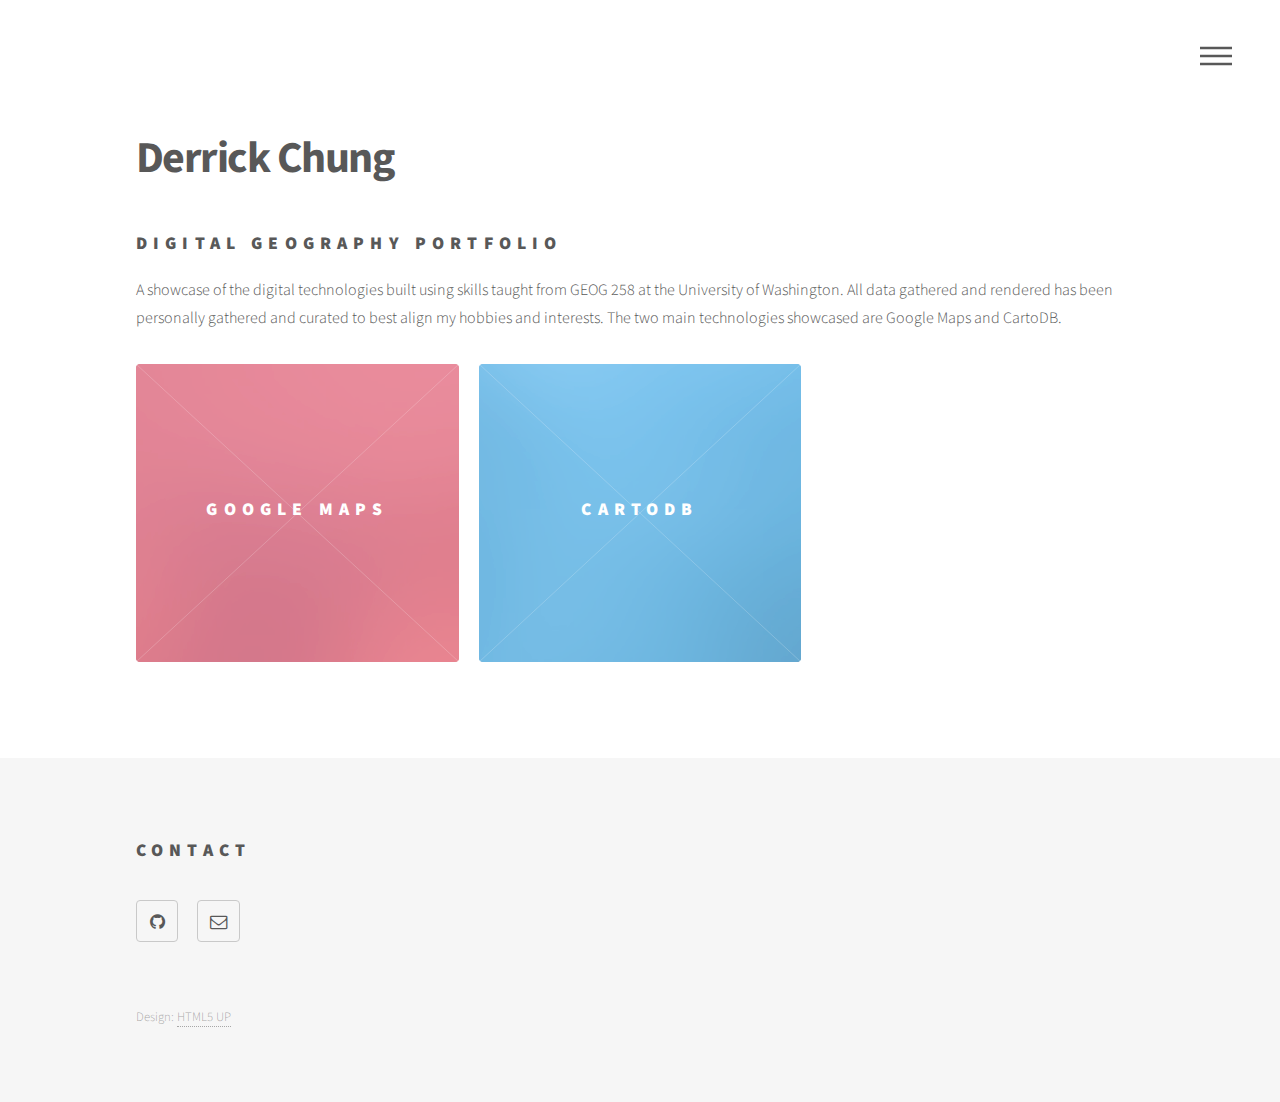
<file: index.html>
<!DOCTYPE HTML>
<!--
	Phantom by HTML5 UP
	html5up.net | @ajlkn
	Free for personal and commercial use under the CCA 3.0 license (html5up.net/license)
-->
<html>
	<head>
		<title>Digital Geography Portfolio</title>
		<meta charset="utf-8" />
		<meta name="viewport" content="width=device-width, initial-scale=1" />
		<!--[if lte IE 8]><script src="assets/js/ie/html5shiv.js"></script><![endif]-->
		<link rel="stylesheet" href="assets/css/main.css" />
		<!--[if lte IE 9]><link rel="stylesheet" href="assets/css/ie9.css" /><![endif]-->
		<!--[if lte IE 8]><link rel="stylesheet" href="assets/css/ie8.css" /><![endif]-->
	</head>
	<body>
		<!-- Wrapper -->
			<div id="wrapper">
				<!-- Header -->
					<header id="header">
						<div class="inner">
							<!-- Nav -->
								<nav>
									<ul>
										<li><a href="#menu">Menu</a></li>
									</ul>
								</nav>

						</div>
					</header>
				<!-- Menu -->
					<nav id="menu">
						<h2>Menu</h2>
						<ul>
							<li><a href="index.html">Home</a></li>
							<li><a href="googlemaps.html">Google Maps</a></li>
							<li><a href="cartodb.html">CartoDB</a></li>
						</ul>
					</nav>

				<!-- Main -->
					<div id="main">
						<div class="inner">
							<header>
								<h1>Derrick Chung</h1>
								<h2>Digital Geography Portfolio</h2>
								<p>A showcase of the digital technologies built using skills taught from GEOG 258 at the University of Washington. All data gathered and rendered has been personally gathered and curated to best align my hobbies and interests. The two main technologies showcased are Google Maps and CartoDB.</p>
							</header>
							<section class="tiles">
								<article class="style1">
									<span class="image">
										<img src="images/pic01.jpg" alt="" />
									</span>
									<a href="googlemaps.html">
										<h2>Google Maps</h2>
										<div class="content">
											<p>Digital map created using Google Maps</p>
										</div>
									</a>
								</article>
								<article class="style2">
									<span class="image">
										<img src="images/pic02.jpg" alt="" />
									</span>
									<a href="cartodb.html">
										<h2>CartoDB</h2>
										<div class="content">
											<p>Digital map created using CartoDB</p>
										</div>
									</a>
								</article>
							</section>
						</div>
					</div>

				<!-- Footer -->
					<footer id="footer">
						<div class="inner">
							<section>
								<h2>Contact</h2>
								<ul class="icons">
									<li><a href="#" class="icon style2 fa-github"><span class="label">GitHub</span></a></li>
									<li><a href="dchung5@uw.edu" class="icon style2 fa-envelope-o"><span class="label">Email</span></a></li>
								</ul>
							</section>
							<ul class="copyright">
								<li>Design: <a href="http://html5up.net">HTML5 UP</a></li>
							</ul>
						</div>
					</footer>

			</div>

		<!-- Scripts -->
			<script src="assets/js/jquery.min.js"></script>
			<script src="assets/js/skel.min.js"></script>
			<script src="assets/js/util.js"></script>
			<!--[if lte IE 8]><script src="assets/js/ie/respond.min.js"></script><![endif]-->
			<script src="assets/js/main.js"></script>

	</body>
</html>
</file>
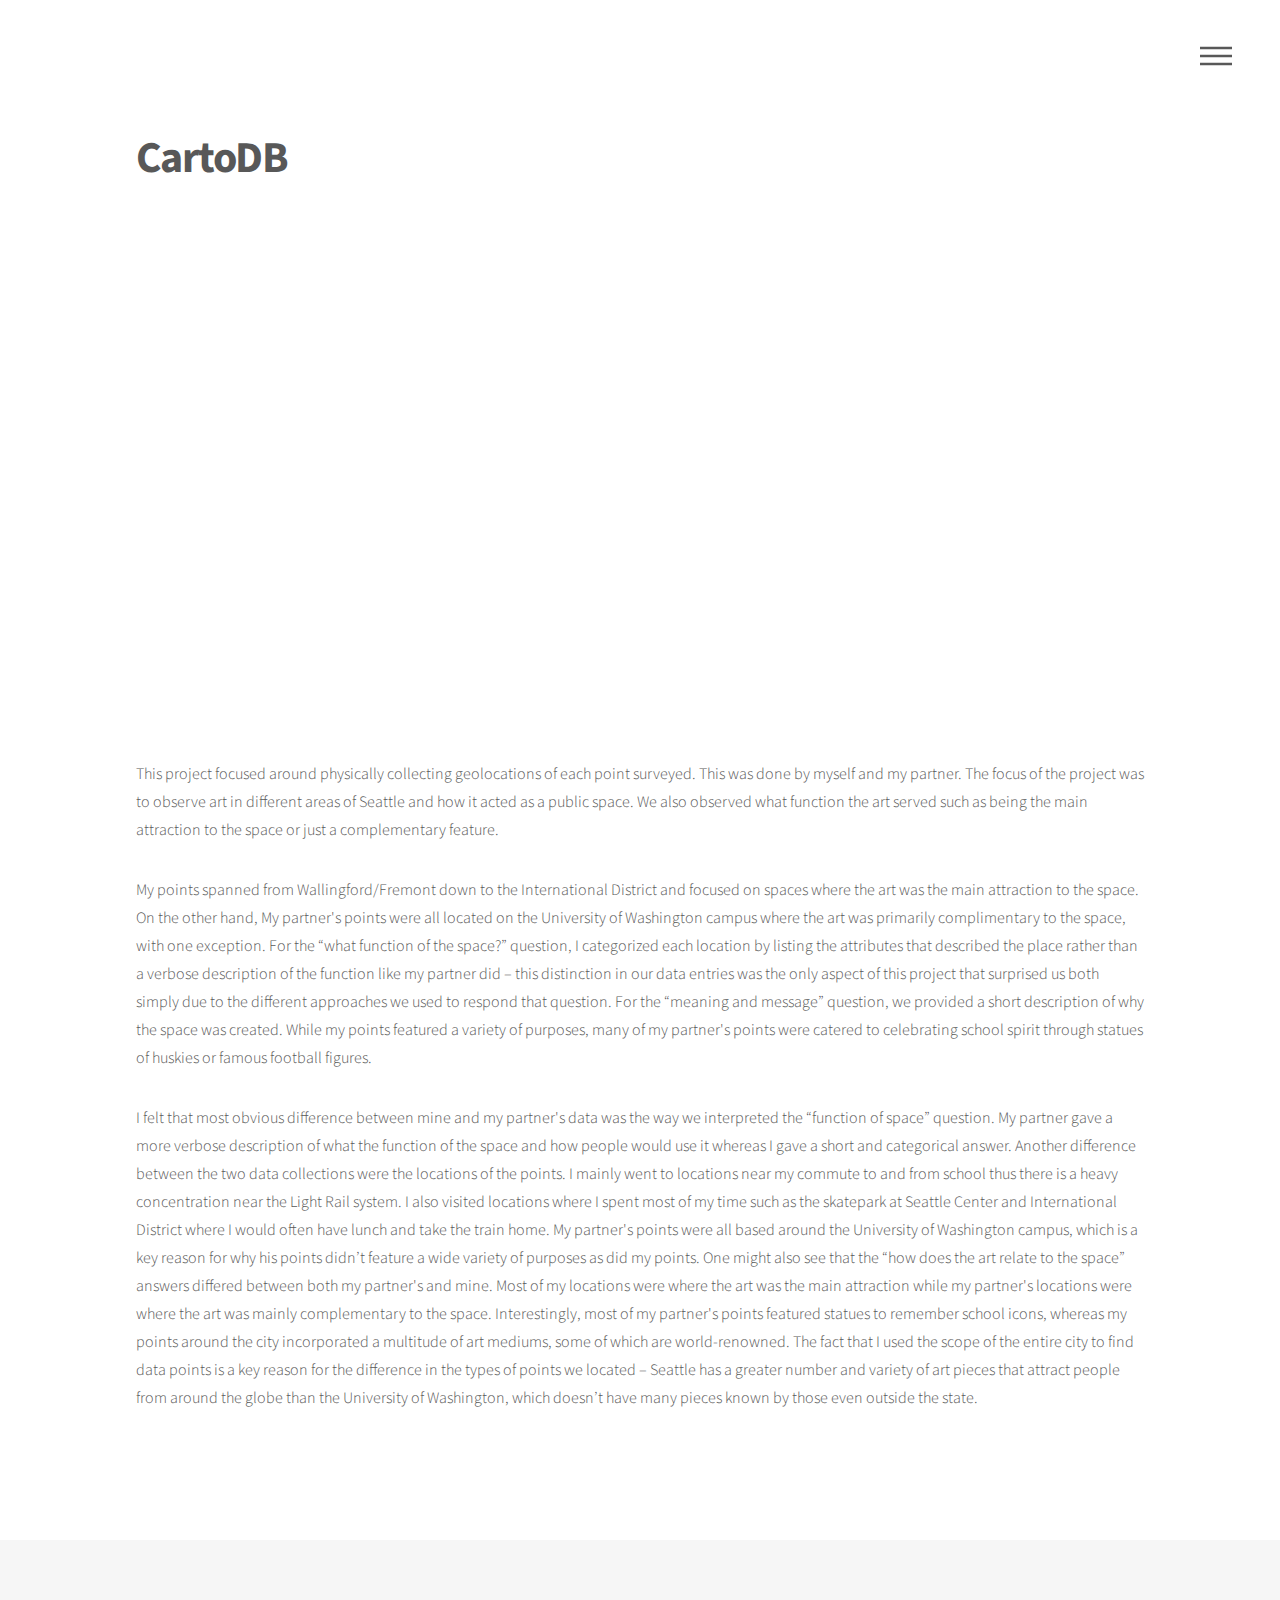
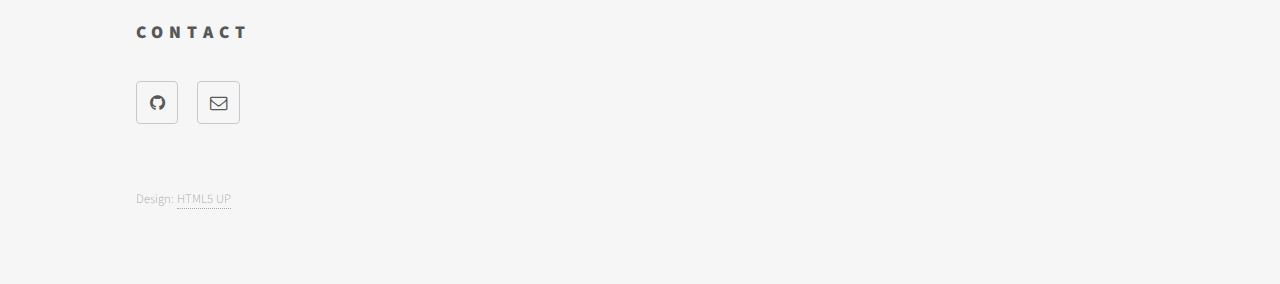
<file: cartodb.html>
<!DOCTYPE HTML>
<!--
	Phantom by HTML5 UP
	html5up.net | @ajlkn
	Free for personal and commercial use under the CCA 3.0 license (html5up.net/license)
-->
<html>
	<head>
		<title>Digital Geography Portfolio</title>
		<meta charset="utf-8" />
		<meta name="viewport" content="width=device-width, initial-scale=1" />
		<!--[if lte IE 8]><script src="assets/js/ie/html5shiv.js"></script><![endif]-->
		<link rel="stylesheet" href="assets/css/main.css" />
		<!--[if lte IE 9]><link rel="stylesheet" href="assets/css/ie9.css" /><![endif]-->
		<!--[if lte IE 8]><link rel="stylesheet" href="assets/css/ie8.css" /><![endif]-->
	</head>
	<body>

		<!-- Wrapper -->
			<div id="wrapper">

				<!-- Header -->
					<header id="header">
						<div class="inner">
							<!-- Nav -->
								<nav>
									<ul>
										<li><a href="#menu">Menu</a></li>
									</ul>
								</nav>
						</div>
					</header>

				<!-- Menu -->
					<nav id="menu">
						<h2>Menu</h2>
						<ul>
							<li><a href="index.html">Home</a></li>
							<li><a href="generic.html">Google Maps</a></li>
							<li><a href="generic.html">CartoDB</a></li>
						</ul>
					</nav>

				<!-- Main -->
					<div id="main">
						<div class="inner">
							<h1>CartoDB</h1>
							<iframe width="100%" height="520" frameborder="0" src="https://flykobo.carto.com/builder/83792108-52d7-410e-a342-b6f23d5a45b0/embed" allowfullscreen webkitallowfullscreen mozallowfullscreen oallowfullscreen msallowfullscreen></iframe>
						
							<p>This project focused around physically collecting geolocations of each point surveyed. This was done by myself and my partner. The focus of the project was to observe art in different areas of Seattle and how it acted as a public space. We also observed what function the art served such as being the main attraction to the space or just a complementary feature.</p>
							<p>My points spanned from Wallingford/Fremont down to the International District and focused on spaces where the art was the main attraction to the space. On the other hand, My partner's points were all located on the University of Washington campus where the art was primarily complimentary to the space, with one exception. For the “what function of the space?” question, I categorized each location by listing the attributes that described the place rather than a verbose description of the function like my partner did – this distinction in our data entries was the only aspect of this project that surprised us both simply due to the different approaches we used to respond that question. For the “meaning and message” question, we provided a short description of why the space was created. While my points featured a variety of purposes, many of my partner's points were catered to celebrating school spirit through statues of huskies or famous football figures. </p>
							<p>I felt that most obvious difference between mine and my partner's data was the way we interpreted the “function of space” question. My partner gave a more verbose description of what the function of the space and how people would use it whereas I gave a short and categorical answer. Another difference between the two data collections were the locations of the points. I mainly went to locations near my commute to and from school thus there is a heavy concentration near the Light Rail system. I also visited locations where I spent most of my time such as the skatepark at Seattle Center and International District where I would often have lunch and take the train home. My partner's points were all based around the University of Washington campus, which is a key reason for why his points didn’t feature a wide variety of purposes as did my points. One might also see that the “how does the art relate to the space” answers differed between both my partner's and mine. Most of my locations were where the art was the main attraction while my partner's locations were where the art was mainly complementary to the space. Interestingly, most of my partner's points featured statues to remember school icons, whereas my points around the city incorporated a multitude of art mediums, some of which are world-renowned. The fact that I used the scope of the entire city to find data points is a key reason for the difference in the types of points we located – Seattle has a greater number and variety of art pieces that attract people from around the globe than the University of Washington, which doesn’t have many pieces known by those even outside the state. </p>
						</div>
					</div>

				<!-- Footer -->
					<footer id="footer">
						<div class="inner">
							<section>
								<h2>Contact</h2>
								<ul class="icons">
									<li><a href="#" class="icon style2 fa-github"><span class="label">GitHub</span></a></li>
									<li><a href="dchung5@uw.edu" class="icon style2 fa-envelope-o"><span class="label">Email</span></a></li>
								</ul>
							</section>
							<ul class="copyright">
								<li>Design: <a href="http://html5up.net">HTML5 UP</a></li>
							</ul>
						</div>
					</footer>

			</div>

		<!-- Scripts -->
			<script src="assets/js/jquery.min.js"></script>
			<script src="assets/js/skel.min.js"></script>
			<script src="assets/js/util.js"></script>
			<!--[if lte IE 8]><script src="assets/js/ie/respond.min.js"></script><![endif]-->
			<script src="assets/js/main.js"></script>

	</body>
</html>
</file>
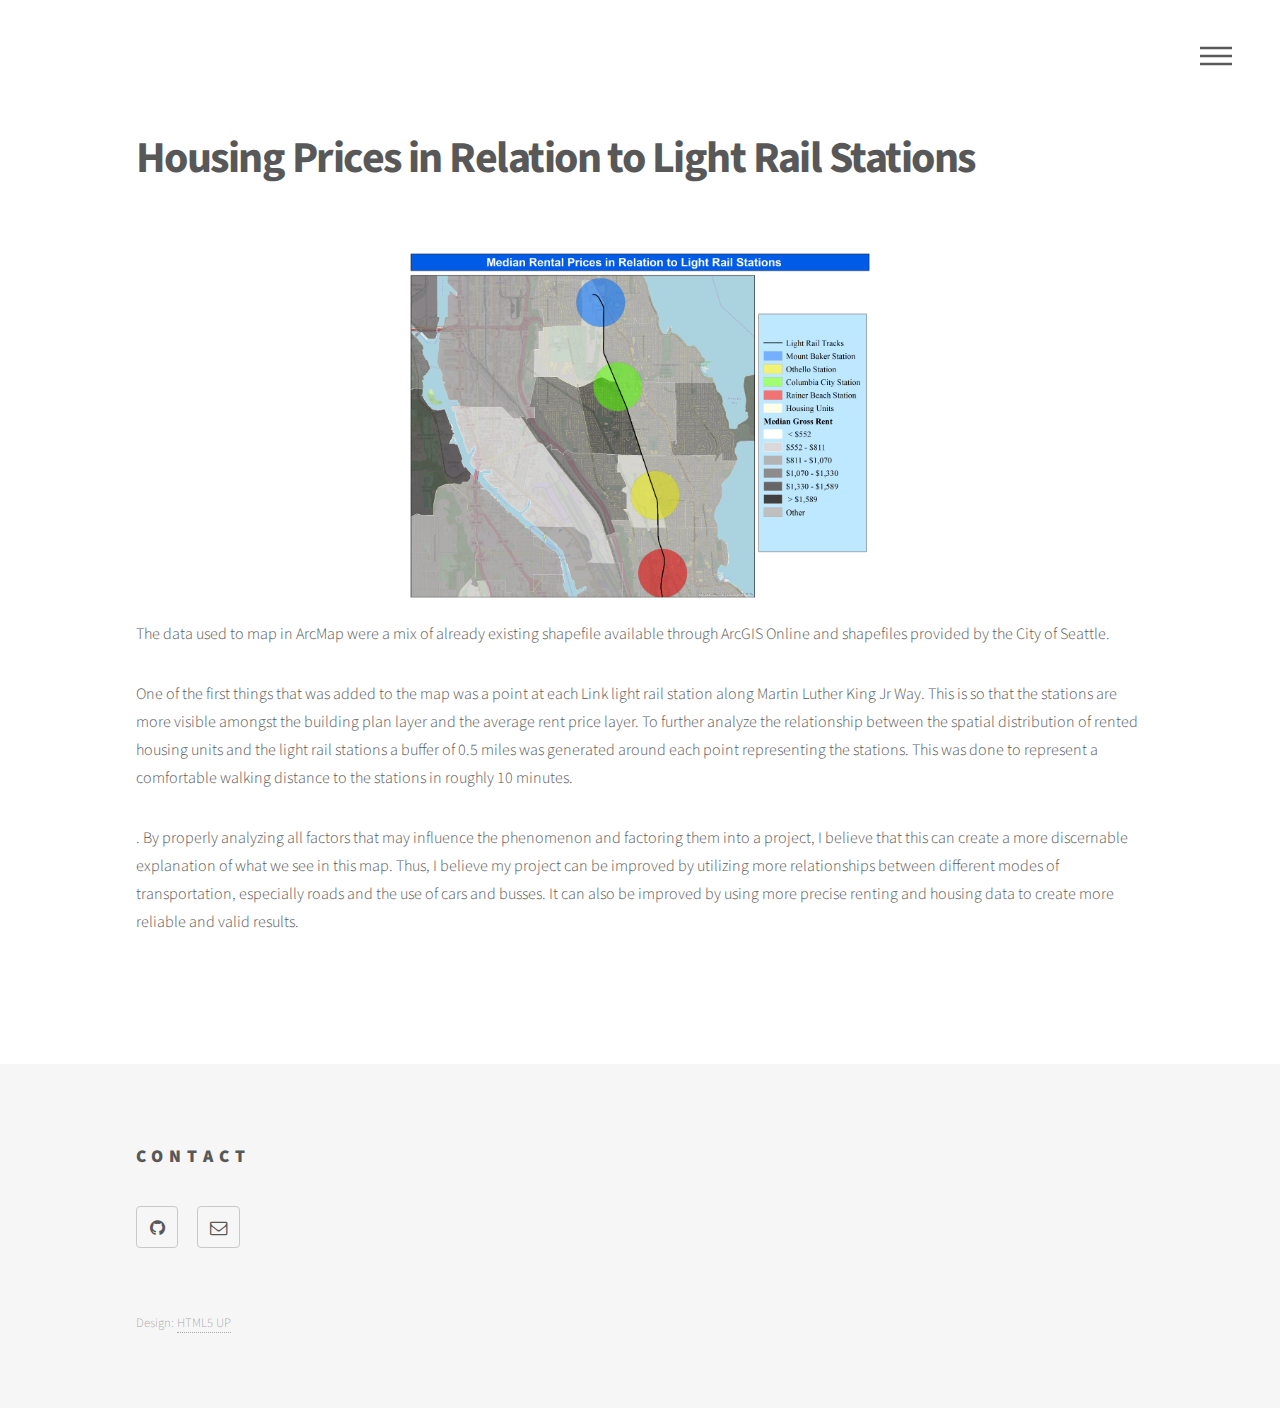
<file: lightrail.html>
<!DOCTYPE HTML>
<!--
	Phantom by HTML5 UP
	html5up.net | @ajlkn
	Free for personal and commercial use under the CCA 3.0 license (html5up.net/license)
-->
<html>
	<head>
		<title>Digital Geography Portfolio</title>
		<meta charset="utf-8" />
		<meta name="viewport" content="width=device-width, initial-scale=1" />
		<!--[if lte IE 8]><script src="assets/js/ie/html5shiv.js"></script><![endif]-->
		<link rel="stylesheet" href="assets/css/main.css" />
		<!--[if lte IE 9]><link rel="stylesheet" href="assets/css/ie9.css" /><![endif]-->
		<!--[if lte IE 8]><link rel="stylesheet" href="assets/css/ie8.css" /><![endif]-->
	</head>
	<body>

		<!-- Wrapper -->
			<div id="wrapper">

				<!-- Header -->
					<header id="header">
						<div class="inner">
							<!-- Nav -->
								<nav>
									<ul>
										<li><a href="#menu">Menu</a></li>
									</ul>
								</nav>
						</div>
					</header>

				<!-- Menu -->
					<nav id="menu">
						<h2>Menu</h2>
						<ul>
							<li><a href="index.html">Home</a></li>
							<li><a href="googlemaps.html">Google Maps</a></li>
							<li><a href="cartodb.html">CartoDB</a></li>
							<li><a href="lightrail.html">Light Rail Housing Prices</a></li>
						</ul>
					</nav>

				<!-- Main -->
					<div id="main">
						<div class="inner">
							<h1>Housing Prices in Relation to Light Rail Stations</h1>
							<img src="images/lightrailhousing.png" alt="" style=
								"width:1000px;display: block;margin-left: auto;margin-right: auto;width: 50%;"/>
						
							<p>The data used to map in ArcMap were a mix of already existing shapefile available through ArcGIS Online and shapefiles provided by the City of Seattle.</p>

							<p>One of the first things that was added to the map was a point at each Link light rail station along Martin Luther King Jr Way. This is so that the stations are more visible amongst the building plan layer and the average rent price layer. To further analyze the relationship between the spatial distribution of rented housing units and the light rail stations a buffer of 0.5 miles was generated around each point representing the stations. This was done to represent a comfortable walking distance to the stations in roughly 10 minutes.</p>

							<p>. By properly analyzing all factors that may influence the phenomenon and factoring them into a project, I believe that this can create a more discernable explanation of what we see in this map. Thus, I believe my project can be improved by utilizing more relationships between different modes of transportation, especially roads and the use of cars and busses. It can also be improved by using more precise renting and housing data to create more reliable and valid results.</p>
						</div>
					</div>

				<!-- Footer -->
					<footer id="footer">
						<div class="inner">
							<section>
								<h2>Contact</h2>
								<ul class="icons">
									<li><a href="#" class="icon style2 fa-github"><span class="label">GitHub</span></a></li>
									<li><a href="dchung5@uw.edu" class="icon style2 fa-envelope-o"><span class="label">Email</span></a></li>
								</ul>
							</section>
							<ul class="copyright">
								<li>Design: <a href="http://html5up.net">HTML5 UP</a></li>
							</ul>
						</div>
					</footer>

			</div>

		<!-- Scripts -->
			<script src="assets/js/jquery.min.js"></script>
			<script src="assets/js/skel.min.js"></script>
			<script src="assets/js/util.js"></script>
			<!--[if lte IE 8]><script src="assets/js/ie/respond.min.js"></script><![endif]-->
			<script src="assets/js/main.js"></script>

	</body>
</html>
</file>
<file: assets/css/ie9.css>
/*
	Phantom by HTML5 UP
	html5up.net | @ajlkn
	Free for personal and commercial use under the CCA 3.0 license (html5up.net/license)
*/

/* Tiles */

	.tiles:after {
		content: '';
		display: block;
		clear: both;
	}

	.tiles article {
		float: left;
	}

		.tiles article > a {
			padding-top: 50%;
			margin-top: -1.75em;
		}

		body:not(.is-touch) .tiles article:hover > .image {
			-moz-transform: none;
			-webkit-transform: none;
			-ms-transform: none;
			transform: none;
		}

/* Footer */

	#footer > .inner section {
		float: left;
	}

	#footer > .inner .copyright {
		clear: both;
		padding-top: 4em;
	}
</file>
<file: assets/css/ie8.css>
/*
	Phantom by HTML5 UP
	html5up.net | @ajlkn
	Free for personal and commercial use under the CCA 3.0 license (html5up.net/license)
*/

/* Form */

	form .field {
		float: none !important;
		width: 100% !important;
		padding-left: 0 !important;
	}

/* Button */

	input[type="submit"],
	input[type="reset"],
	input[type="button"],
	button,
	.button {
		border: solid 2px #585858 !important;
	}

		input[type="submit"]:hover,
		input[type="reset"]:hover,
		input[type="button"]:hover,
		button:hover,
		.button:hover {
			border-color: #f2849e !important;
		}

		input[type="submit"].special,
		input[type="reset"].special,
		input[type="button"].special,
		button.special,
		.button.special {
			border: none !important;
		}

/* Tiles */

	.tiles article > .image:before, .tiles article > .image:after {
		display: none;
	}

/* Header */

	#header .logo .symbol {
		display: none;
	}

	#header nav ul li a[href="#menu"] {
		text-indent: 0;
		width: auto;
		font-size: 0.8em;
	}

		#header nav ul li a[href="#menu"]:before, #header nav ul li a[href="#menu"]:after {
			display: none;
		}

/* Footer */

	#footer > .inner section {
		width: 50%;
		margin-left: 3em;
	}

		#footer > .inner section:first-child {
			margin-left: 0;
			width: 40%;
		}
</file>
<file: assets/css/main.css>
@import url(font-awesome.min.css);
@import url("https://fonts.googleapis.com/css?family=Source+Sans+Pro:300,700,900");

/*
	Phantom by HTML5 UP
	html5up.net | @ajlkn
	Free for personal and commercial use under the CCA 3.0 license (html5up.net/license)
*/

/* Reset */

	html, body, div, span, applet, object, iframe, h1, h2, h3, h4, h5, h6, p, blockquote, pre, a, abbr, acronym, address, big, cite, code, del, dfn, em, img, ins, kbd, q, s, samp, small, strike, strong, sub, sup, tt, var, b, u, i, center, dl, dt, dd, ol, ul, li, fieldset, form, label, legend, table, caption, tbody, tfoot, thead, tr, th, td, article, aside, canvas, details, embed, figure, figcaption, footer, header, hgroup, menu, nav, output, ruby, section, summary, time, mark, audio, video {
		margin: 0;
		padding: 0;
		border: 0;
		font-size: 100%;
		font: inherit;
		vertical-align: baseline;
	}

	article, aside, details, figcaption, figure, footer, header, hgroup, menu, nav, section {
		display: block;
	}

	body {
		line-height: 1;
	}

	ol, ul {
		list-style: none;
	}

	blockquote, q {
		quotes: none;
	}

	blockquote:before, blockquote:after, q:before, q:after {
		content: '';
		content: none;
	}

	table {
		border-collapse: collapse;
		border-spacing: 0;
	}

	body {
		-webkit-text-size-adjust: none;
	}

/* Box Model */

	*, *:before, *:after {
		-moz-box-sizing: border-box;
		-webkit-box-sizing: border-box;
		box-sizing: border-box;
	}

/* Grid */

	.row {
		border-bottom: solid 1px transparent;
		-moz-box-sizing: border-box;
		-webkit-box-sizing: border-box;
		box-sizing: border-box;
	}

	.row > * {
		float: left;
		-moz-box-sizing: border-box;
		-webkit-box-sizing: border-box;
		box-sizing: border-box;
	}

	.row:after, .row:before {
		content: '';
		display: block;
		clear: both;
		height: 0;
	}

	.row.uniform > * > :first-child {
		margin-top: 0;
	}

	.row.uniform > * > :last-child {
		margin-bottom: 0;
	}

	.row.\30 \25 > * {
		padding: 0 0 0 0em;
	}

	.row.\30 \25 {
		margin: 0 0 -1px 0em;
	}

	.row.uniform.\30 \25 > * {
		padding: 0em 0 0 0em;
	}

	.row.uniform.\30 \25 {
		margin: 0em 0 -1px 0em;
	}

	.row > * {
		padding: 0 0 0 2em;
	}

	.row {
		margin: 0 0 -1px -2em;
	}

	.row.uniform > * {
		padding: 2em 0 0 2em;
	}

	.row.uniform {
		margin: -2em 0 -1px -2em;
	}

	.row.\32 00\25 > * {
		padding: 0 0 0 4em;
	}

	.row.\32 00\25 {
		margin: 0 0 -1px -4em;
	}

	.row.uniform.\32 00\25 > * {
		padding: 4em 0 0 4em;
	}

	.row.uniform.\32 00\25 {
		margin: -4em 0 -1px -4em;
	}

	.row.\31 50\25 > * {
		padding: 0 0 0 3em;
	}

	.row.\31 50\25 {
		margin: 0 0 -1px -3em;
	}

	.row.uniform.\31 50\25 > * {
		padding: 3em 0 0 3em;
	}

	.row.uniform.\31 50\25 {
		margin: -3em 0 -1px -3em;
	}

	.row.\35 0\25 > * {
		padding: 0 0 0 1em;
	}

	.row.\35 0\25 {
		margin: 0 0 -1px -1em;
	}

	.row.uniform.\35 0\25 > * {
		padding: 1em 0 0 1em;
	}

	.row.uniform.\35 0\25 {
		margin: -1em 0 -1px -1em;
	}

	.row.\32 5\25 > * {
		padding: 0 0 0 0.5em;
	}

	.row.\32 5\25 {
		margin: 0 0 -1px -0.5em;
	}

	.row.uniform.\32 5\25 > * {
		padding: 0.5em 0 0 0.5em;
	}

	.row.uniform.\32 5\25 {
		margin: -0.5em 0 -1px -0.5em;
	}

	.\31 2u, .\31 2u\24 {
		width: 100%;
		clear: none;
		margin-left: 0;
	}

	.\31 1u, .\31 1u\24 {
		width: 91.6666666667%;
		clear: none;
		margin-left: 0;
	}

	.\31 0u, .\31 0u\24 {
		width: 83.3333333333%;
		clear: none;
		margin-left: 0;
	}

	.\39 u, .\39 u\24 {
		width: 75%;
		clear: none;
		margin-left: 0;
	}

	.\38 u, .\38 u\24 {
		width: 66.6666666667%;
		clear: none;
		margin-left: 0;
	}

	.\37 u, .\37 u\24 {
		width: 58.3333333333%;
		clear: none;
		margin-left: 0;
	}

	.\36 u, .\36 u\24 {
		width: 50%;
		clear: none;
		margin-left: 0;
	}

	.\35 u, .\35 u\24 {
		width: 41.6666666667%;
		clear: none;
		margin-left: 0;
	}

	.\34 u, .\34 u\24 {
		width: 33.3333333333%;
		clear: none;
		margin-left: 0;
	}

	.\33 u, .\33 u\24 {
		width: 25%;
		clear: none;
		margin-left: 0;
	}

	.\32 u, .\32 u\24 {
		width: 16.6666666667%;
		clear: none;
		margin-left: 0;
	}

	.\31 u, .\31 u\24 {
		width: 8.3333333333%;
		clear: none;
		margin-left: 0;
	}

	.\31 2u\24 + *,
	.\31 1u\24 + *,
	.\31 0u\24 + *,
	.\39 u\24 + *,
	.\38 u\24 + *,
	.\37 u\24 + *,
	.\36 u\24 + *,
	.\35 u\24 + *,
	.\34 u\24 + *,
	.\33 u\24 + *,
	.\32 u\24 + *,
	.\31 u\24 + * {
		clear: left;
	}

	.\-11u {
		margin-left: 91.66667%;
	}

	.\-10u {
		margin-left: 83.33333%;
	}

	.\-9u {
		margin-left: 75%;
	}

	.\-8u {
		margin-left: 66.66667%;
	}

	.\-7u {
		margin-left: 58.33333%;
	}

	.\-6u {
		margin-left: 50%;
	}

	.\-5u {
		margin-left: 41.66667%;
	}

	.\-4u {
		margin-left: 33.33333%;
	}

	.\-3u {
		margin-left: 25%;
	}

	.\-2u {
		margin-left: 16.66667%;
	}

	.\-1u {
		margin-left: 8.33333%;
	}

	@media screen and (max-width: 1680px) {

		.row > * {
			padding: 0 0 0 2em;
		}

		.row {
			margin: 0 0 -1px -2em;
		}

		.row.uniform > * {
			padding: 2em 0 0 2em;
		}

		.row.uniform {
			margin: -2em 0 -1px -2em;
		}

		.row.\32 00\25 > * {
			padding: 0 0 0 4em;
		}

		.row.\32 00\25 {
			margin: 0 0 -1px -4em;
		}

		.row.uniform.\32 00\25 > * {
			padding: 4em 0 0 4em;
		}

		.row.uniform.\32 00\25 {
			margin: -4em 0 -1px -4em;
		}

		.row.\31 50\25 > * {
			padding: 0 0 0 3em;
		}

		.row.\31 50\25 {
			margin: 0 0 -1px -3em;
		}

		.row.uniform.\31 50\25 > * {
			padding: 3em 0 0 3em;
		}

		.row.uniform.\31 50\25 {
			margin: -3em 0 -1px -3em;
		}

		.row.\35 0\25 > * {
			padding: 0 0 0 1em;
		}

		.row.\35 0\25 {
			margin: 0 0 -1px -1em;
		}

		.row.uniform.\35 0\25 > * {
			padding: 1em 0 0 1em;
		}

		.row.uniform.\35 0\25 {
			margin: -1em 0 -1px -1em;
		}

		.row.\32 5\25 > * {
			padding: 0 0 0 0.5em;
		}

		.row.\32 5\25 {
			margin: 0 0 -1px -0.5em;
		}

		.row.uniform.\32 5\25 > * {
			padding: 0.5em 0 0 0.5em;
		}

		.row.uniform.\32 5\25 {
			margin: -0.5em 0 -1px -0.5em;
		}

		.\31 2u\28xlarge\29, .\31 2u\24\28xlarge\29 {
			width: 100%;
			clear: none;
			margin-left: 0;
		}

		.\31 1u\28xlarge\29, .\31 1u\24\28xlarge\29 {
			width: 91.6666666667%;
			clear: none;
			margin-left: 0;
		}

		.\31 0u\28xlarge\29, .\31 0u\24\28xlarge\29 {
			width: 83.3333333333%;
			clear: none;
			margin-left: 0;
		}

		.\39 u\28xlarge\29, .\39 u\24\28xlarge\29 {
			width: 75%;
			clear: none;
			margin-left: 0;
		}

		.\38 u\28xlarge\29, .\38 u\24\28xlarge\29 {
			width: 66.6666666667%;
			clear: none;
			margin-left: 0;
		}

		.\37 u\28xlarge\29, .\37 u\24\28xlarge\29 {
			width: 58.3333333333%;
			clear: none;
			margin-left: 0;
		}

		.\36 u\28xlarge\29, .\36 u\24\28xlarge\29 {
			width: 50%;
			clear: none;
			margin-left: 0;
		}

		.\35 u\28xlarge\29, .\35 u\24\28xlarge\29 {
			width: 41.6666666667%;
			clear: none;
			margin-left: 0;
		}

		.\34 u\28xlarge\29, .\34 u\24\28xlarge\29 {
			width: 33.3333333333%;
			clear: none;
			margin-left: 0;
		}

		.\33 u\28xlarge\29, .\33 u\24\28xlarge\29 {
			width: 25%;
			clear: none;
			margin-left: 0;
		}

		.\32 u\28xlarge\29, .\32 u\24\28xlarge\29 {
			width: 16.6666666667%;
			clear: none;
			margin-left: 0;
		}

		.\31 u\28xlarge\29, .\31 u\24\28xlarge\29 {
			width: 8.3333333333%;
			clear: none;
			margin-left: 0;
		}

		.\31 2u\24\28xlarge\29 + *,
		.\31 1u\24\28xlarge\29 + *,
		.\31 0u\24\28xlarge\29 + *,
		.\39 u\24\28xlarge\29 + *,
		.\38 u\24\28xlarge\29 + *,
		.\37 u\24\28xlarge\29 + *,
		.\36 u\24\28xlarge\29 + *,
		.\35 u\24\28xlarge\29 + *,
		.\34 u\24\28xlarge\29 + *,
		.\33 u\24\28xlarge\29 + *,
		.\32 u\24\28xlarge\29 + *,
		.\31 u\24\28xlarge\29 + * {
			clear: left;
		}

		.\-11u\28xlarge\29 {
			margin-left: 91.66667%;
		}

		.\-10u\28xlarge\29 {
			margin-left: 83.33333%;
		}

		.\-9u\28xlarge\29 {
			margin-left: 75%;
		}

		.\-8u\28xlarge\29 {
			margin-left: 66.66667%;
		}

		.\-7u\28xlarge\29 {
			margin-left: 58.33333%;
		}

		.\-6u\28xlarge\29 {
			margin-left: 50%;
		}

		.\-5u\28xlarge\29 {
			margin-left: 41.66667%;
		}

		.\-4u\28xlarge\29 {
			margin-left: 33.33333%;
		}

		.\-3u\28xlarge\29 {
			margin-left: 25%;
		}

		.\-2u\28xlarge\29 {
			margin-left: 16.66667%;
		}

		.\-1u\28xlarge\29 {
			margin-left: 8.33333%;
		}

	}

	@media screen and (max-width: 1280px) {

		.row > * {
			padding: 0 0 0 2em;
		}

		.row {
			margin: 0 0 -1px -2em;
		}

		.row.uniform > * {
			padding: 2em 0 0 2em;
		}

		.row.uniform {
			margin: -2em 0 -1px -2em;
		}

		.row.\32 00\25 > * {
			padding: 0 0 0 4em;
		}

		.row.\32 00\25 {
			margin: 0 0 -1px -4em;
		}

		.row.uniform.\32 00\25 > * {
			padding: 4em 0 0 4em;
		}

		.row.uniform.\32 00\25 {
			margin: -4em 0 -1px -4em;
		}

		.row.\31 50\25 > * {
			padding: 0 0 0 3em;
		}

		.row.\31 50\25 {
			margin: 0 0 -1px -3em;
		}

		.row.uniform.\31 50\25 > * {
			padding: 3em 0 0 3em;
		}

		.row.uniform.\31 50\25 {
			margin: -3em 0 -1px -3em;
		}

		.row.\35 0\25 > * {
			padding: 0 0 0 1em;
		}

		.row.\35 0\25 {
			margin: 0 0 -1px -1em;
		}

		.row.uniform.\35 0\25 > * {
			padding: 1em 0 0 1em;
		}

		.row.uniform.\35 0\25 {
			margin: -1em 0 -1px -1em;
		}

		.row.\32 5\25 > * {
			padding: 0 0 0 0.5em;
		}

		.row.\32 5\25 {
			margin: 0 0 -1px -0.5em;
		}

		.row.uniform.\32 5\25 > * {
			padding: 0.5em 0 0 0.5em;
		}

		.row.uniform.\32 5\25 {
			margin: -0.5em 0 -1px -0.5em;
		}

		.\31 2u\28large\29, .\31 2u\24\28large\29 {
			width: 100%;
			clear: none;
			margin-left: 0;
		}

		.\31 1u\28large\29, .\31 1u\24\28large\29 {
			width: 91.6666666667%;
			clear: none;
			margin-left: 0;
		}

		.\31 0u\28large\29, .\31 0u\24\28large\29 {
			width: 83.3333333333%;
			clear: none;
			margin-left: 0;
		}

		.\39 u\28large\29, .\39 u\24\28large\29 {
			width: 75%;
			clear: none;
			margin-left: 0;
		}

		.\38 u\28large\29, .\38 u\24\28large\29 {
			width: 66.6666666667%;
			clear: none;
			margin-left: 0;
		}

		.\37 u\28large\29, .\37 u\24\28large\29 {
			width: 58.3333333333%;
			clear: none;
			margin-left: 0;
		}

		.\36 u\28large\29, .\36 u\24\28large\29 {
			width: 50%;
			clear: none;
			margin-left: 0;
		}

		.\35 u\28large\29, .\35 u\24\28large\29 {
			width: 41.6666666667%;
			clear: none;
			margin-left: 0;
		}

		.\34 u\28large\29, .\34 u\24\28large\29 {
			width: 33.3333333333%;
			clear: none;
			margin-left: 0;
		}

		.\33 u\28large\29, .\33 u\24\28large\29 {
			width: 25%;
			clear: none;
			margin-left: 0;
		}

		.\32 u\28large\29, .\32 u\24\28large\29 {
			width: 16.6666666667%;
			clear: none;
			margin-left: 0;
		}

		.\31 u\28large\29, .\31 u\24\28large\29 {
			width: 8.3333333333%;
			clear: none;
			margin-left: 0;
		}

		.\31 2u\24\28large\29 + *,
		.\31 1u\24\28large\29 + *,
		.\31 0u\24\28large\29 + *,
		.\39 u\24\28large\29 + *,
		.\38 u\24\28large\29 + *,
		.\37 u\24\28large\29 + *,
		.\36 u\24\28large\29 + *,
		.\35 u\24\28large\29 + *,
		.\34 u\24\28large\29 + *,
		.\33 u\24\28large\29 + *,
		.\32 u\24\28large\29 + *,
		.\31 u\24\28large\29 + * {
			clear: left;
		}

		.\-11u\28large\29 {
			margin-left: 91.66667%;
		}

		.\-10u\28large\29 {
			margin-left: 83.33333%;
		}

		.\-9u\28large\29 {
			margin-left: 75%;
		}

		.\-8u\28large\29 {
			margin-left: 66.66667%;
		}

		.\-7u\28large\29 {
			margin-left: 58.33333%;
		}

		.\-6u\28large\29 {
			margin-left: 50%;
		}

		.\-5u\28large\29 {
			margin-left: 41.66667%;
		}

		.\-4u\28large\29 {
			margin-left: 33.33333%;
		}

		.\-3u\28large\29 {
			margin-left: 25%;
		}

		.\-2u\28large\29 {
			margin-left: 16.66667%;
		}

		.\-1u\28large\29 {
			margin-left: 8.33333%;
		}

	}

	@media screen and (max-width: 980px) {

		.row > * {
			padding: 0 0 0 1.5em;
		}

		.row {
			margin: 0 0 -1px -1.5em;
		}

		.row.uniform > * {
			padding: 1.5em 0 0 1.5em;
		}

		.row.uniform {
			margin: -1.5em 0 -1px -1.5em;
		}

		.row.\32 00\25 > * {
			padding: 0 0 0 3em;
		}

		.row.\32 00\25 {
			margin: 0 0 -1px -3em;
		}

		.row.uniform.\32 00\25 > * {
			padding: 3em 0 0 3em;
		}

		.row.uniform.\32 00\25 {
			margin: -3em 0 -1px -3em;
		}

		.row.\31 50\25 > * {
			padding: 0 0 0 2.25em;
		}

		.row.\31 50\25 {
			margin: 0 0 -1px -2.25em;
		}

		.row.uniform.\31 50\25 > * {
			padding: 2.25em 0 0 2.25em;
		}

		.row.uniform.\31 50\25 {
			margin: -2.25em 0 -1px -2.25em;
		}

		.row.\35 0\25 > * {
			padding: 0 0 0 0.75em;
		}

		.row.\35 0\25 {
			margin: 0 0 -1px -0.75em;
		}

		.row.uniform.\35 0\25 > * {
			padding: 0.75em 0 0 0.75em;
		}

		.row.uniform.\35 0\25 {
			margin: -0.75em 0 -1px -0.75em;
		}

		.row.\32 5\25 > * {
			padding: 0 0 0 0.375em;
		}

		.row.\32 5\25 {
			margin: 0 0 -1px -0.375em;
		}

		.row.uniform.\32 5\25 > * {
			padding: 0.375em 0 0 0.375em;
		}

		.row.uniform.\32 5\25 {
			margin: -0.375em 0 -1px -0.375em;
		}

		.\31 2u\28medium\29, .\31 2u\24\28medium\29 {
			width: 100%;
			clear: none;
			margin-left: 0;
		}

		.\31 1u\28medium\29, .\31 1u\24\28medium\29 {
			width: 91.6666666667%;
			clear: none;
			margin-left: 0;
		}

		.\31 0u\28medium\29, .\31 0u\24\28medium\29 {
			width: 83.3333333333%;
			clear: none;
			margin-left: 0;
		}

		.\39 u\28medium\29, .\39 u\24\28medium\29 {
			width: 75%;
			clear: none;
			margin-left: 0;
		}

		.\38 u\28medium\29, .\38 u\24\28medium\29 {
			width: 66.6666666667%;
			clear: none;
			margin-left: 0;
		}

		.\37 u\28medium\29, .\37 u\24\28medium\29 {
			width: 58.3333333333%;
			clear: none;
			margin-left: 0;
		}

		.\36 u\28medium\29, .\36 u\24\28medium\29 {
			width: 50%;
			clear: none;
			margin-left: 0;
		}

		.\35 u\28medium\29, .\35 u\24\28medium\29 {
			width: 41.6666666667%;
			clear: none;
			margin-left: 0;
		}

		.\34 u\28medium\29, .\34 u\24\28medium\29 {
			width: 33.3333333333%;
			clear: none;
			margin-left: 0;
		}

		.\33 u\28medium\29, .\33 u\24\28medium\29 {
			width: 25%;
			clear: none;
			margin-left: 0;
		}

		.\32 u\28medium\29, .\32 u\24\28medium\29 {
			width: 16.6666666667%;
			clear: none;
			margin-left: 0;
		}

		.\31 u\28medium\29, .\31 u\24\28medium\29 {
			width: 8.3333333333%;
			clear: none;
			margin-left: 0;
		}

		.\31 2u\24\28medium\29 + *,
		.\31 1u\24\28medium\29 + *,
		.\31 0u\24\28medium\29 + *,
		.\39 u\24\28medium\29 + *,
		.\38 u\24\28medium\29 + *,
		.\37 u\24\28medium\29 + *,
		.\36 u\24\28medium\29 + *,
		.\35 u\24\28medium\29 + *,
		.\34 u\24\28medium\29 + *,
		.\33 u\24\28medium\29 + *,
		.\32 u\24\28medium\29 + *,
		.\31 u\24\28medium\29 + * {
			clear: left;
		}

		.\-11u\28medium\29 {
			margin-left: 91.66667%;
		}

		.\-10u\28medium\29 {
			margin-left: 83.33333%;
		}

		.\-9u\28medium\29 {
			margin-left: 75%;
		}

		.\-8u\28medium\29 {
			margin-left: 66.66667%;
		}

		.\-7u\28medium\29 {
			margin-left: 58.33333%;
		}

		.\-6u\28medium\29 {
			margin-left: 50%;
		}

		.\-5u\28medium\29 {
			margin-left: 41.66667%;
		}

		.\-4u\28medium\29 {
			margin-left: 33.33333%;
		}

		.\-3u\28medium\29 {
			margin-left: 25%;
		}

		.\-2u\28medium\29 {
			margin-left: 16.66667%;
		}

		.\-1u\28medium\29 {
			margin-left: 8.33333%;
		}

	}

	@media screen and (max-width: 736px) {

		.row > * {
			padding: 0 0 0 1em;
		}

		.row {
			margin: 0 0 -1px -1em;
		}

		.row.uniform > * {
			padding: 1em 0 0 1em;
		}

		.row.uniform {
			margin: -1em 0 -1px -1em;
		}

		.row.\32 00\25 > * {
			padding: 0 0 0 2em;
		}

		.row.\32 00\25 {
			margin: 0 0 -1px -2em;
		}

		.row.uniform.\32 00\25 > * {
			padding: 2em 0 0 2em;
		}

		.row.uniform.\32 00\25 {
			margin: -2em 0 -1px -2em;
		}

		.row.\31 50\25 > * {
			padding: 0 0 0 1.5em;
		}

		.row.\31 50\25 {
			margin: 0 0 -1px -1.5em;
		}

		.row.uniform.\31 50\25 > * {
			padding: 1.5em 0 0 1.5em;
		}

		.row.uniform.\31 50\25 {
			margin: -1.5em 0 -1px -1.5em;
		}

		.row.\35 0\25 > * {
			padding: 0 0 0 0.5em;
		}

		.row.\35 0\25 {
			margin: 0 0 -1px -0.5em;
		}

		.row.uniform.\35 0\25 > * {
			padding: 0.5em 0 0 0.5em;
		}

		.row.uniform.\35 0\25 {
			margin: -0.5em 0 -1px -0.5em;
		}

		.row.\32 5\25 > * {
			padding: 0 0 0 0.25em;
		}

		.row.\32 5\25 {
			margin: 0 0 -1px -0.25em;
		}

		.row.uniform.\32 5\25 > * {
			padding: 0.25em 0 0 0.25em;
		}

		.row.uniform.\32 5\25 {
			margin: -0.25em 0 -1px -0.25em;
		}

		.\31 2u\28small\29, .\31 2u\24\28small\29 {
			width: 100%;
			clear: none;
			margin-left: 0;
		}

		.\31 1u\28small\29, .\31 1u\24\28small\29 {
			width: 91.6666666667%;
			clear: none;
			margin-left: 0;
		}

		.\31 0u\28small\29, .\31 0u\24\28small\29 {
			width: 83.3333333333%;
			clear: none;
			margin-left: 0;
		}

		.\39 u\28small\29, .\39 u\24\28small\29 {
			width: 75%;
			clear: none;
			margin-left: 0;
		}

		.\38 u\28small\29, .\38 u\24\28small\29 {
			width: 66.6666666667%;
			clear: none;
			margin-left: 0;
		}

		.\37 u\28small\29, .\37 u\24\28small\29 {
			width: 58.3333333333%;
			clear: none;
			margin-left: 0;
		}

		.\36 u\28small\29, .\36 u\24\28small\29 {
			width: 50%;
			clear: none;
			margin-left: 0;
		}

		.\35 u\28small\29, .\35 u\24\28small\29 {
			width: 41.6666666667%;
			clear: none;
			margin-left: 0;
		}

		.\34 u\28small\29, .\34 u\24\28small\29 {
			width: 33.3333333333%;
			clear: none;
			margin-left: 0;
		}

		.\33 u\28small\29, .\33 u\24\28small\29 {
			width: 25%;
			clear: none;
			margin-left: 0;
		}

		.\32 u\28small\29, .\32 u\24\28small\29 {
			width: 16.6666666667%;
			clear: none;
			margin-left: 0;
		}

		.\31 u\28small\29, .\31 u\24\28small\29 {
			width: 8.3333333333%;
			clear: none;
			margin-left: 0;
		}

		.\31 2u\24\28small\29 + *,
		.\31 1u\24\28small\29 + *,
		.\31 0u\24\28small\29 + *,
		.\39 u\24\28small\29 + *,
		.\38 u\24\28small\29 + *,
		.\37 u\24\28small\29 + *,
		.\36 u\24\28small\29 + *,
		.\35 u\24\28small\29 + *,
		.\34 u\24\28small\29 + *,
		.\33 u\24\28small\29 + *,
		.\32 u\24\28small\29 + *,
		.\31 u\24\28small\29 + * {
			clear: left;
		}

		.\-11u\28small\29 {
			margin-left: 91.66667%;
		}

		.\-10u\28small\29 {
			margin-left: 83.33333%;
		}

		.\-9u\28small\29 {
			margin-left: 75%;
		}

		.\-8u\28small\29 {
			margin-left: 66.66667%;
		}

		.\-7u\28small\29 {
			margin-left: 58.33333%;
		}

		.\-6u\28small\29 {
			margin-left: 50%;
		}

		.\-5u\28small\29 {
			margin-left: 41.66667%;
		}

		.\-4u\28small\29 {
			margin-left: 33.33333%;
		}

		.\-3u\28small\29 {
			margin-left: 25%;
		}

		.\-2u\28small\29 {
			margin-left: 16.66667%;
		}

		.\-1u\28small\29 {
			margin-left: 8.33333%;
		}

	}

	@media screen and (max-width: 480px) {

		.row > * {
			padding: 0 0 0 1em;
		}

		.row {
			margin: 0 0 -1px -1em;
		}

		.row.uniform > * {
			padding: 1em 0 0 1em;
		}

		.row.uniform {
			margin: -1em 0 -1px -1em;
		}

		.row.\32 00\25 > * {
			padding: 0 0 0 2em;
		}

		.row.\32 00\25 {
			margin: 0 0 -1px -2em;
		}

		.row.uniform.\32 00\25 > * {
			padding: 2em 0 0 2em;
		}

		.row.uniform.\32 00\25 {
			margin: -2em 0 -1px -2em;
		}

		.row.\31 50\25 > * {
			padding: 0 0 0 1.5em;
		}

		.row.\31 50\25 {
			margin: 0 0 -1px -1.5em;
		}

		.row.uniform.\31 50\25 > * {
			padding: 1.5em 0 0 1.5em;
		}

		.row.uniform.\31 50\25 {
			margin: -1.5em 0 -1px -1.5em;
		}

		.row.\35 0\25 > * {
			padding: 0 0 0 0.5em;
		}

		.row.\35 0\25 {
			margin: 0 0 -1px -0.5em;
		}

		.row.uniform.\35 0\25 > * {
			padding: 0.5em 0 0 0.5em;
		}

		.row.uniform.\35 0\25 {
			margin: -0.5em 0 -1px -0.5em;
		}

		.row.\32 5\25 > * {
			padding: 0 0 0 0.25em;
		}

		.row.\32 5\25 {
			margin: 0 0 -1px -0.25em;
		}

		.row.uniform.\32 5\25 > * {
			padding: 0.25em 0 0 0.25em;
		}

		.row.uniform.\32 5\25 {
			margin: -0.25em 0 -1px -0.25em;
		}

		.\31 2u\28xsmall\29, .\31 2u\24\28xsmall\29 {
			width: 100%;
			clear: none;
			margin-left: 0;
		}

		.\31 1u\28xsmall\29, .\31 1u\24\28xsmall\29 {
			width: 91.6666666667%;
			clear: none;
			margin-left: 0;
		}

		.\31 0u\28xsmall\29, .\31 0u\24\28xsmall\29 {
			width: 83.3333333333%;
			clear: none;
			margin-left: 0;
		}

		.\39 u\28xsmall\29, .\39 u\24\28xsmall\29 {
			width: 75%;
			clear: none;
			margin-left: 0;
		}

		.\38 u\28xsmall\29, .\38 u\24\28xsmall\29 {
			width: 66.6666666667%;
			clear: none;
			margin-left: 0;
		}

		.\37 u\28xsmall\29, .\37 u\24\28xsmall\29 {
			width: 58.3333333333%;
			clear: none;
			margin-left: 0;
		}

		.\36 u\28xsmall\29, .\36 u\24\28xsmall\29 {
			width: 50%;
			clear: none;
			margin-left: 0;
		}

		.\35 u\28xsmall\29, .\35 u\24\28xsmall\29 {
			width: 41.6666666667%;
			clear: none;
			margin-left: 0;
		}

		.\34 u\28xsmall\29, .\34 u\24\28xsmall\29 {
			width: 33.3333333333%;
			clear: none;
			margin-left: 0;
		}

		.\33 u\28xsmall\29, .\33 u\24\28xsmall\29 {
			width: 25%;
			clear: none;
			margin-left: 0;
		}

		.\32 u\28xsmall\29, .\32 u\24\28xsmall\29 {
			width: 16.6666666667%;
			clear: none;
			margin-left: 0;
		}

		.\31 u\28xsmall\29, .\31 u\24\28xsmall\29 {
			width: 8.3333333333%;
			clear: none;
			margin-left: 0;
		}

		.\31 2u\24\28xsmall\29 + *,
		.\31 1u\24\28xsmall\29 + *,
		.\31 0u\24\28xsmall\29 + *,
		.\39 u\24\28xsmall\29 + *,
		.\38 u\24\28xsmall\29 + *,
		.\37 u\24\28xsmall\29 + *,
		.\36 u\24\28xsmall\29 + *,
		.\35 u\24\28xsmall\29 + *,
		.\34 u\24\28xsmall\29 + *,
		.\33 u\24\28xsmall\29 + *,
		.\32 u\24\28xsmall\29 + *,
		.\31 u\24\28xsmall\29 + * {
			clear: left;
		}

		.\-11u\28xsmall\29 {
			margin-left: 91.66667%;
		}

		.\-10u\28xsmall\29 {
			margin-left: 83.33333%;
		}

		.\-9u\28xsmall\29 {
			margin-left: 75%;
		}

		.\-8u\28xsmall\29 {
			margin-left: 66.66667%;
		}

		.\-7u\28xsmall\29 {
			margin-left: 58.33333%;
		}

		.\-6u\28xsmall\29 {
			margin-left: 50%;
		}

		.\-5u\28xsmall\29 {
			margin-left: 41.66667%;
		}

		.\-4u\28xsmall\29 {
			margin-left: 33.33333%;
		}

		.\-3u\28xsmall\29 {
			margin-left: 25%;
		}

		.\-2u\28xsmall\29 {
			margin-left: 16.66667%;
		}

		.\-1u\28xsmall\29 {
			margin-left: 8.33333%;
		}

	}

	@media screen and (max-width: 360px) {

		.row > * {
			padding: 0 0 0 1em;
		}

		.row {
			margin: 0 0 -1px -1em;
		}

		.row.uniform > * {
			padding: 1em 0 0 1em;
		}

		.row.uniform {
			margin: -1em 0 -1px -1em;
		}

		.row.\32 00\25 > * {
			padding: 0 0 0 2em;
		}

		.row.\32 00\25 {
			margin: 0 0 -1px -2em;
		}

		.row.uniform.\32 00\25 > * {
			padding: 2em 0 0 2em;
		}

		.row.uniform.\32 00\25 {
			margin: -2em 0 -1px -2em;
		}

		.row.\31 50\25 > * {
			padding: 0 0 0 1.5em;
		}

		.row.\31 50\25 {
			margin: 0 0 -1px -1.5em;
		}

		.row.uniform.\31 50\25 > * {
			padding: 1.5em 0 0 1.5em;
		}

		.row.uniform.\31 50\25 {
			margin: -1.5em 0 -1px -1.5em;
		}

		.row.\35 0\25 > * {
			padding: 0 0 0 0.5em;
		}

		.row.\35 0\25 {
			margin: 0 0 -1px -0.5em;
		}

		.row.uniform.\35 0\25 > * {
			padding: 0.5em 0 0 0.5em;
		}

		.row.uniform.\35 0\25 {
			margin: -0.5em 0 -1px -0.5em;
		}

		.row.\32 5\25 > * {
			padding: 0 0 0 0.25em;
		}

		.row.\32 5\25 {
			margin: 0 0 -1px -0.25em;
		}

		.row.uniform.\32 5\25 > * {
			padding: 0.25em 0 0 0.25em;
		}

		.row.uniform.\32 5\25 {
			margin: -0.25em 0 -1px -0.25em;
		}

		.\31 2u\28xxsmall\29, .\31 2u\24\28xxsmall\29 {
			width: 100%;
			clear: none;
			margin-left: 0;
		}

		.\31 1u\28xxsmall\29, .\31 1u\24\28xxsmall\29 {
			width: 91.6666666667%;
			clear: none;
			margin-left: 0;
		}

		.\31 0u\28xxsmall\29, .\31 0u\24\28xxsmall\29 {
			width: 83.3333333333%;
			clear: none;
			margin-left: 0;
		}

		.\39 u\28xxsmall\29, .\39 u\24\28xxsmall\29 {
			width: 75%;
			clear: none;
			margin-left: 0;
		}

		.\38 u\28xxsmall\29, .\38 u\24\28xxsmall\29 {
			width: 66.6666666667%;
			clear: none;
			margin-left: 0;
		}

		.\37 u\28xxsmall\29, .\37 u\24\28xxsmall\29 {
			width: 58.3333333333%;
			clear: none;
			margin-left: 0;
		}

		.\36 u\28xxsmall\29, .\36 u\24\28xxsmall\29 {
			width: 50%;
			clear: none;
			margin-left: 0;
		}

		.\35 u\28xxsmall\29, .\35 u\24\28xxsmall\29 {
			width: 41.6666666667%;
			clear: none;
			margin-left: 0;
		}

		.\34 u\28xxsmall\29, .\34 u\24\28xxsmall\29 {
			width: 33.3333333333%;
			clear: none;
			margin-left: 0;
		}

		.\33 u\28xxsmall\29, .\33 u\24\28xxsmall\29 {
			width: 25%;
			clear: none;
			margin-left: 0;
		}

		.\32 u\28xxsmall\29, .\32 u\24\28xxsmall\29 {
			width: 16.6666666667%;
			clear: none;
			margin-left: 0;
		}

		.\31 u\28xxsmall\29, .\31 u\24\28xxsmall\29 {
			width: 8.3333333333%;
			clear: none;
			margin-left: 0;
		}

		.\31 2u\24\28xxsmall\29 + *,
		.\31 1u\24\28xxsmall\29 + *,
		.\31 0u\24\28xxsmall\29 + *,
		.\39 u\24\28xxsmall\29 + *,
		.\38 u\24\28xxsmall\29 + *,
		.\37 u\24\28xxsmall\29 + *,
		.\36 u\24\28xxsmall\29 + *,
		.\35 u\24\28xxsmall\29 + *,
		.\34 u\24\28xxsmall\29 + *,
		.\33 u\24\28xxsmall\29 + *,
		.\32 u\24\28xxsmall\29 + *,
		.\31 u\24\28xxsmall\29 + * {
			clear: left;
		}

		.\-11u\28xxsmall\29 {
			margin-left: 91.66667%;
		}

		.\-10u\28xxsmall\29 {
			margin-left: 83.33333%;
		}

		.\-9u\28xxsmall\29 {
			margin-left: 75%;
		}

		.\-8u\28xxsmall\29 {
			margin-left: 66.66667%;
		}

		.\-7u\28xxsmall\29 {
			margin-left: 58.33333%;
		}

		.\-6u\28xxsmall\29 {
			margin-left: 50%;
		}

		.\-5u\28xxsmall\29 {
			margin-left: 41.66667%;
		}

		.\-4u\28xxsmall\29 {
			margin-left: 33.33333%;
		}

		.\-3u\28xxsmall\29 {
			margin-left: 25%;
		}

		.\-2u\28xxsmall\29 {
			margin-left: 16.66667%;
		}

		.\-1u\28xxsmall\29 {
			margin-left: 8.33333%;
		}

	}

/* Basic */

	@-ms-viewport {
		width: device-width;
	}

	body {
		-ms-overflow-style: scrollbar;
	}

	@media screen and (max-width: 480px) {

		html, body {
			min-width: 320px;
		}

	}

	body {
		background: #ffffff;
	}

		body.is-loading *, body.is-loading *:before, body.is-loading *:after {
			-moz-animation: none !important;
			-webkit-animation: none !important;
			-ms-animation: none !important;
			animation: none !important;
			-moz-transition: none !important;
			-webkit-transition: none !important;
			-ms-transition: none !important;
			transition: none !important;
		}

/* Type */

	body, input, select, textarea {
		color: #585858;
		font-family: "Source Sans Pro", Helvetica, sans-serif;
		font-size: 16pt;
		font-weight: 300;
		line-height: 1.75;
	}

		@media screen and (max-width: 1680px) {

			body, input, select, textarea {
				font-size: 14pt;
			}

		}

		@media screen and (max-width: 1280px) {

			body, input, select, textarea {
				font-size: 12pt;
			}

		}

	a {
		-moz-transition: border-bottom-color 0.2s ease, color 0.2s ease;
		-webkit-transition: border-bottom-color 0.2s ease, color 0.2s ease;
		-ms-transition: border-bottom-color 0.2s ease, color 0.2s ease;
		transition: border-bottom-color 0.2s ease, color 0.2s ease;
		text-decoration: none;
		color: #585858;
		border-bottom: dotted 1px rgba(88, 88, 88, 0.5);
	}

		a:hover {
			border-bottom-color: transparent;
			color: #f2849e !important;
		}

	strong, b {
		font-weight: 900;
	}

	em, i {
		font-style: italic;
	}

	p {
		margin: 0 0 2em 0;
	}

	h1 {
		font-size: 2.75em;
		font-weight: 700;
		line-height: 1.3;
		margin: 0 0 1em 0;
		letter-spacing: -0.035em;
	}

		h1 a {
			color: inherit;
		}

		@media screen and (max-width: 736px) {

			h1 {
				font-size: 2em;
				margin: 0 0 1em 0;
			}

		}

		@media screen and (max-width: 360px) {

			h1 {
				font-size: 1.75em;
			}

		}

	h2, h3, h4, h5, h6 {
		font-weight: 900;
		line-height: 1.5;
		margin: 0 0 2em 0;
		text-transform: uppercase;
		letter-spacing: 0.35em;
	}

		h2 a, h3 a, h4 a, h5 a, h6 a {
			color: inherit;
		}

	h2 {
		font-size: 1.1em;
	}

	h3 {
		font-size: 1em;
	}

	h4 {
		font-size: 0.8em;
	}

	h5 {
		font-size: 0.8em;
	}

	h6 {
		font-size: 0.8em;
	}

	@media screen and (max-width: 980px) {

		h1 br, h2 br, h3 br, h4 br, h5 br, h6 br {
			display: none;
		}

	}

	@media screen and (max-width: 736px) {

		h2 {
			font-size: 1em;
		}

		h3 {
			font-size: 0.8em;
		}

	}

	sub {
		font-size: 0.8em;
		position: relative;
		top: 0.5em;
	}

	sup {
		font-size: 0.8em;
		position: relative;
		top: -0.5em;
	}

	blockquote {
		border-left: solid 4px #c9c9c9;
		font-style: italic;
		margin: 0 0 2em 0;
		padding: 0.5em 0 0.5em 2em;
	}

	code {
		background: rgba(144, 144, 144, 0.075);
		border-radius: 4px;
		border: solid 1px #c9c9c9;
		font-family: "Courier New", monospace;
		font-size: 0.9em;
		margin: 0 0.25em;
		padding: 0.25em 0.65em;
	}

	pre {
		-webkit-overflow-scrolling: touch;
		font-family: "Courier New", monospace;
		font-size: 0.9em;
		margin: 0 0 2em 0;
	}

		pre code {
			display: block;
			line-height: 1.75;
			padding: 1em 1.5em;
			overflow-x: auto;
		}

	hr {
		border: 0;
		border-bottom: solid 1px #c9c9c9;
		margin: 2em 0;
	}

		hr.major {
			margin: 3em 0;
		}

	.align-left {
		text-align: left;
	}

	.align-center {
		text-align: center;
	}

	.align-right {
		text-align: right;
	}

/* Section/Article */

	section.special, article.special {
		text-align: center;
	}

	header p {
		margin-top: -1em;
	}

	@media screen and (max-width: 736px) {

		header p {
			margin-top: 0;
		}

	}

/* Icon */

	.icon {
		text-decoration: none;
		border-bottom: none;
		position: relative;
	}

		.icon:before {
			-moz-osx-font-smoothing: grayscale;
			-webkit-font-smoothing: antialiased;
			font-family: FontAwesome;
			font-style: normal;
			font-weight: normal;
			text-transform: none !important;
		}

		.icon > .label {
			display: none;
		}

		.icon.style2 {
			-moz-transition: background-color 0.2s ease-in-out, color 0.2s ease-in-out, border-color 0.2s ease-in-out;
			-webkit-transition: background-color 0.2s ease-in-out, color 0.2s ease-in-out, border-color 0.2s ease-in-out;
			-ms-transition: background-color 0.2s ease-in-out, color 0.2s ease-in-out, border-color 0.2s ease-in-out;
			transition: background-color 0.2s ease-in-out, color 0.2s ease-in-out, border-color 0.2s ease-in-out;
			background-color: transparent;
			border: solid 1px #c9c9c9;
			border-radius: 4px;
			width: 2.65em;
			height: 2.65em;
			display: inline-block;
			text-align: center;
			line-height: 2.65em;
			color: inherit;
		}

			.icon.style2:before {
				font-size: 1.1em;
			}

			.icon.style2:hover {
				color: #f2849e;
				border-color: #f2849e;
			}

			.icon.style2:active {
				background-color: rgba(242, 132, 158, 0.1);
			}

/* List */

	ol {
		list-style: decimal;
		margin: 0 0 2em 0;
		padding-left: 1.25em;
	}

		ol li {
			padding-left: 0.25em;
		}

	ul {
		list-style: disc;
		margin: 0 0 2em 0;
		padding-left: 1em;
	}

		ul li {
			padding-left: 0.5em;
		}

		ul.alt {
			list-style: none;
			padding-left: 0;
		}

			ul.alt li {
				border-top: solid 1px #c9c9c9;
				padding: 0.5em 0;
			}

				ul.alt li:first-child {
					border-top: 0;
					padding-top: 0;
				}

		ul.icons {
			cursor: default;
			list-style: none;
			padding-left: 0;
			margin: -1em 0 2em -1em;
		}

			ul.icons li {
				display: inline-block;
				padding: 1em 0 0 1em;
			}

		ul.actions {
			cursor: default;
			list-style: none;
			padding-left: 0;
		}

			ul.actions li {
				display: inline-block;
				padding: 0 1em 0 0;
				vertical-align: middle;
			}

				ul.actions li:last-child {
					padding-right: 0;
				}

			ul.actions.small li {
				padding: 0 0.5em 0 0;
			}

			ul.actions.vertical li {
				display: block;
				padding: 1em 0 0 0;
			}

				ul.actions.vertical li:first-child {
					padding-top: 0;
				}

				ul.actions.vertical li > * {
					margin-bottom: 0;
				}

			ul.actions.vertical.small li {
				padding: 0.5em 0 0 0;
			}

				ul.actions.vertical.small li:first-child {
					padding-top: 0;
				}

			ul.actions.fit {
				display: table;
				margin-left: -1em;
				padding: 0;
				table-layout: fixed;
				width: calc(100% + 1em);
			}

				ul.actions.fit li {
					display: table-cell;
					padding: 0 0 0 1em;
				}

					ul.actions.fit li > * {
						margin-bottom: 0;
					}

				ul.actions.fit.small {
					margin-left: -0.5em;
					width: calc(100% + 0.5em);
				}

					ul.actions.fit.small li {
						padding: 0 0 0 0.5em;
					}

			@media screen and (max-width: 480px) {

				ul.actions {
					margin: 0 0 2em 0;
				}

					ul.actions li {
						padding: 1em 0 0 0;
						display: block;
						text-align: center;
						width: 100%;
					}

						ul.actions li:first-child {
							padding-top: 0;
						}

						ul.actions li > * {
							width: 100%;
							margin: 0 !important;
						}

							ul.actions li > *.icon:before {
								margin-left: -2em;
							}

					ul.actions.small li {
						padding: 0.5em 0 0 0;
					}

						ul.actions.small li:first-child {
							padding-top: 0;
						}

			}

	dl {
		margin: 0 0 2em 0;
	}

		dl dt {
			display: block;
			font-weight: 900;
			margin: 0 0 1em 0;
		}

		dl dd {
			margin-left: 2em;
		}

/* Form */

	form {
		margin: -1em 0 2em 0;
	}

		form:after {
			content: '';
			display: block;
			clear: both;
			height: 1px;
		}

		form .field {
			position: relative;
			float: left;
			margin: 0 0 1.3em 0;
			vertical-align: top;
			width: 100%;
		}

		form .half {
			width: calc(50% + 1em) !important;
			padding-left: 2em;
		}

		form .half.first {
			width: calc(50% - 1em) !important;
			padding-left: 0;
		}

		form :last-child {
			margin-bottom: 0;
		}

		form .half:nth-last-child(2) {
			margin-bottom: 0;
		}

		form .actions {
			position: relative;
			clear: both;
			padding-top: 1em;
		}

		@media screen and (max-width: 480px) {

			form .half {
				width: 100% !important;
				padding-left: 0;
			}

			form .half.first {
				width: 100% !important;
				padding-left: 0;
			}

			form .half:nth-last-child(2) {
				margin: 0 0 1.3em 0;
			}

		}

	label {
		display: block;
		font-size: 0.9em;
		font-weight: 900;
		margin: 0 0 1em 0;
	}

	input[type="text"],
	input[type="password"],
	input[type="email"],
	input[type="tel"],
	select,
	textarea {
		-moz-appearance: none;
		-webkit-appearance: none;
		-ms-appearance: none;
		appearance: none;
		background-color: transparent;
		border: none;
		border-radius: 0;
		border-bottom: solid 1px #c9c9c9;
		color: inherit;
		display: block;
		outline: 0;
		padding: 0;
		text-decoration: none;
		width: 100%;
	}

		input[type="text"]:invalid,
		input[type="password"]:invalid,
		input[type="email"]:invalid,
		input[type="tel"]:invalid,
		select:invalid,
		textarea:invalid {
			box-shadow: none;
		}

		input[type="text"]:focus,
		input[type="password"]:focus,
		input[type="email"]:focus,
		input[type="tel"]:focus,
		select:focus,
		textarea:focus {
			border-bottom-color: #f2849e;
			box-shadow: inset 0 -1px 0 0 #f2849e;
		}

	.select-wrapper {
		text-decoration: none;
		display: block;
		position: relative;
	}

		.select-wrapper:before {
			-moz-osx-font-smoothing: grayscale;
			-webkit-font-smoothing: antialiased;
			font-family: FontAwesome;
			font-style: normal;
			font-weight: normal;
			text-transform: none !important;
		}

		.select-wrapper:before {
			color: #c9c9c9;
			content: '\f078';
			display: block;
			height: 3em;
			line-height: 3em;
			pointer-events: none;
			position: absolute;
			right: 0;
			text-align: center;
			top: 0;
			width: 3em;
		}

		.select-wrapper select::-ms-expand {
			display: none;
		}

	input[type="text"],
	input[type="password"],
	input[type="email"],
	select {
		height: 3em;
	}

	textarea {
		padding: 0;
		min-height: 3.75em;
	}

	input[type="checkbox"],
	input[type="radio"] {
		-moz-appearance: none;
		-webkit-appearance: none;
		-ms-appearance: none;
		appearance: none;
		display: block;
		float: left;
		margin-right: -2em;
		opacity: 0;
		width: 1em;
		z-index: -1;
	}

		input[type="checkbox"] + label,
		input[type="radio"] + label {
			text-decoration: none;
			color: #585858;
			cursor: pointer;
			display: inline-block;
			font-size: 1em;
			font-weight: 300;
			padding-left: 2.55em;
			padding-right: 0.75em;
			position: relative;
		}

			input[type="checkbox"] + label:before,
			input[type="radio"] + label:before {
				-moz-osx-font-smoothing: grayscale;
				-webkit-font-smoothing: antialiased;
				font-family: FontAwesome;
				font-style: normal;
				font-weight: normal;
				text-transform: none !important;
			}

			input[type="checkbox"] + label:before,
			input[type="radio"] + label:before {
				border-radius: 4px;
				border: solid 1px #c9c9c9;
				content: '';
				display: inline-block;
				height: 1.8em;
				left: 0;
				line-height: 1.725em;
				position: absolute;
				text-align: center;
				top: 0;
				width: 1.8em;
			}

		input[type="checkbox"]:checked + label:before,
		input[type="radio"]:checked + label:before {
			background: #585858;
			border-color: #585858;
			color: #ffffff;
			content: '\f00c';
		}

		input[type="checkbox"]:focus + label:before,
		input[type="radio"]:focus + label:before {
			border-color: #f2849e;
			box-shadow: 0 0 0 1px #f2849e;
		}

	input[type="checkbox"] + label:before {
		border-radius: 4px;
	}

	input[type="radio"] + label:before {
		border-radius: 100%;
	}

/* Box */

	.box {
		border-radius: 4px;
		border: solid 1px #c9c9c9;
		margin-bottom: 2em;
		padding: 1.5em;
	}

		.box > :last-child,
		.box > :last-child > :last-child,
		.box > :last-child > :last-child > :last-child {
			margin-bottom: 0;
		}

		.box.alt {
			border: 0;
			border-radius: 0;
			padding: 0;
		}

/* image-rendering:  */

	.image {
		border-radius: 4px;
		border: 0;
		display: inline-block;
		position: relative;
	}

		.image img {
			border-radius: 4px;
			display: block;
		}

		.image.left, .image.right {
			max-width: 40%;
		}

			.image.left img, .image.right img {
				width: 100%;
			}

		.image.left {
			float: left;
			padding: 0 1.5em 1em 0;
			top: 0.25em;
		}

		.image.right {
			float: right;
			padding: 0 0 1em 1.5em;
			top: 0.25em;
		}

		.image.fit {
			display: block;
			margin: 0 0 2em 0;
			width: 100%;
		}

			.image.fit img {
				width: 100%;
			}

		.image.main {
			display: block;
			margin: 0 0 3em 0;
			width: 100%;
		}

			.image.main img {
				width: 100%;
			}

			@media screen and (max-width: 736px) {

				.image.main {
					margin: 0 0 2em 0;
				}

			}

/* Table */

	.table-wrapper {
		-webkit-overflow-scrolling: touch;
		overflow-x: auto;
	}

	table {
		margin: 0 0 2em 0;
		width: 100%;
	}

		table tbody tr {
			border: solid 1px #c9c9c9;
			border-left: 0;
			border-right: 0;
		}

			table tbody tr:nth-child(2n + 1) {
				background-color: rgba(144, 144, 144, 0.075);
			}

		table td {
			padding: 0.75em 0.75em;
		}

		table th {
			font-size: 0.9em;
			font-weight: 900;
			padding: 0 0.75em 0.75em 0.75em;
			text-align: left;
		}

		table thead {
			border-bottom: solid 2px #c9c9c9;
		}

		table tfoot {
			border-top: solid 2px #c9c9c9;
		}

		table.alt {
			border-collapse: separate;
		}

			table.alt tbody tr td {
				border: solid 1px #c9c9c9;
				border-left-width: 0;
				border-top-width: 0;
			}

				table.alt tbody tr td:first-child {
					border-left-width: 1px;
				}

			table.alt tbody tr:first-child td {
				border-top-width: 1px;
			}

			table.alt thead {
				border-bottom: 0;
			}

			table.alt tfoot {
				border-top: 0;
			}

/* Button */

	input[type="submit"],
	input[type="reset"],
	input[type="button"],
	button,
	.button {
		-moz-appearance: none;
		-webkit-appearance: none;
		-ms-appearance: none;
		appearance: none;
		-moz-transition: background-color 0.2s ease-in-out, color 0.2s ease-in-out, box-shadow 0.2s ease-in-out;
		-webkit-transition: background-color 0.2s ease-in-out, color 0.2s ease-in-out, box-shadow 0.2s ease-in-out;
		-ms-transition: background-color 0.2s ease-in-out, color 0.2s ease-in-out, box-shadow 0.2s ease-in-out;
		transition: background-color 0.2s ease-in-out, color 0.2s ease-in-out, box-shadow 0.2s ease-in-out;
		background-color: transparent;
		border-radius: 4px;
		border: 0;
		box-shadow: inset 0 0 0 2px #585858;
		color: #585858 !important;
		cursor: pointer;
		display: inline-block;
		font-size: 0.8em;
		font-weight: 900;
		height: 3.5em;
		letter-spacing: 0.35em;
		line-height: 3.45em;
		overflow: hidden;
		padding: 0 1.25em 0 1.6em;
		text-align: center;
		text-decoration: none;
		text-overflow: ellipsis;
		text-transform: uppercase;
		white-space: nowrap;
	}

		input[type="submit"].icon:before,
		input[type="reset"].icon:before,
		input[type="button"].icon:before,
		button.icon:before,
		.button.icon:before {
			margin-right: 0.5em;
		}

		input[type="submit"].fit,
		input[type="reset"].fit,
		input[type="button"].fit,
		button.fit,
		.button.fit {
			display: block;
			margin: 0 0 1em 0;
			width: 100%;
		}

		input[type="submit"]:hover,
		input[type="reset"]:hover,
		input[type="button"]:hover,
		button:hover,
		.button:hover {
			color: #f2849e !important;
			box-shadow: inset 0 0 0 2px #f2849e;
		}

		input[type="submit"]:active,
		input[type="reset"]:active,
		input[type="button"]:active,
		button:active,
		.button:active {
			background-color: rgba(242, 132, 158, 0.1);
		}

		input[type="submit"].small,
		input[type="reset"].small,
		input[type="button"].small,
		button.small,
		.button.small {
			font-size: 0.6em;
		}

		input[type="submit"].big,
		input[type="reset"].big,
		input[type="button"].big,
		button.big,
		.button.big {
			font-size: 1em;
		}

		input[type="submit"].special,
		input[type="reset"].special,
		input[type="button"].special,
		button.special,
		.button.special {
			box-shadow: none;
			background-color: #585858;
			color: #ffffff !important;
		}

			input[type="submit"].special:hover,
			input[type="reset"].special:hover,
			input[type="button"].special:hover,
			button.special:hover,
			.button.special:hover {
				background-color: #f2849e;
			}

			input[type="submit"].special:active,
			input[type="reset"].special:active,
			input[type="button"].special:active,
			button.special:active,
			.button.special:active {
				background-color: #ee5f81;
			}

		input[type="submit"].disabled, input[type="submit"]:disabled,
		input[type="reset"].disabled,
		input[type="reset"]:disabled,
		input[type="button"].disabled,
		input[type="button"]:disabled,
		button.disabled,
		button:disabled,
		.button.disabled,
		.button:disabled {
			-moz-pointer-events: none;
			-webkit-pointer-events: none;
			-ms-pointer-events: none;
			pointer-events: none;
			opacity: 0.25;
		}

/* Tiles */

	.tiles {
		display: -moz-flex;
		display: -webkit-flex;
		display: -ms-flex;
		display: flex;
		-moz-flex-wrap: wrap;
		-webkit-flex-wrap: wrap;
		-ms-flex-wrap: wrap;
		flex-wrap: wrap;
		postiion: relative;
		margin: -2.5em 0 0 -2.5em;
	}

		.tiles article {
			-moz-transition: -moz-transform 0.5s ease, opacity 0.5s ease;
			-webkit-transition: -webkit-transform 0.5s ease, opacity 0.5s ease;
			-ms-transition: -ms-transform 0.5s ease, opacity 0.5s ease;
			transition: transform 0.5s ease, opacity 0.5s ease;
			position: relative;
			width: calc(33.33333% - 2.5em);
			margin: 2.5em 0 0 2.5em;
		}

			.tiles article > .image {
				-moz-transition: -moz-transform 0.5s ease;
				-webkit-transition: -webkit-transform 0.5s ease;
				-ms-transition: -ms-transform 0.5s ease;
				transition: transform 0.5s ease;
				position: relative;
				display: block;
				width: 100%;
				border-radius: 4px;
				overflow: hidden;
			}

				.tiles article > .image img {
					display: block;
					width: 100%;
				}

				.tiles article > .image:before {
					-moz-pointer-events: none;
					-webkit-pointer-events: none;
					-ms-pointer-events: none;
					pointer-events: none;
					-moz-transition: background-color 0.5s ease, opacity 0.5s ease;
					-webkit-transition: background-color 0.5s ease, opacity 0.5s ease;
					-ms-transition: background-color 0.5s ease, opacity 0.5s ease;
					transition: background-color 0.5s ease, opacity 0.5s ease;
					content: '';
					display: block;
					position: absolute;
					top: 0;
					left: 0;
					width: 100%;
					height: 100%;
					opacity: 1.0;
					z-index: 1;
					opacity: 0.8;
				}

				.tiles article > .image:after {
					-moz-pointer-events: none;
					-webkit-pointer-events: none;
					-ms-pointer-events: none;
					pointer-events: none;
					-moz-transition: opacity 0.5s ease;
					-webkit-transition: opacity 0.5s ease;
					-ms-transition: opacity 0.5s ease;
					transition: opacity 0.5s ease;
					content: '';
					display: block;
					position: absolute;
					top: 0;
					left: 0;
					width: 100%;
					height: 100%;
					background-image: url("data:image/svg+xml;charset=utf8,%3Csvg xmlns='http://www.w3.org/2000/svg' width='100' height='100' viewBox='0 0 100 100' preserveAspectRatio='none'%3E%3Cstyle%3Eline %7B stroke-width: 0.25px%3B stroke: %23ffffff%3B %7D%3C/style%3E%3Cline x1='0' y1='0' x2='100' y2='100' /%3E%3Cline x1='100' y1='0' x2='0' y2='100' /%3E%3C/svg%3E");
					background-position: center;
					background-repeat: no-repeat;
					background-size: 100% 100%;
					opacity: 0.25;
					z-index: 2;
				}

			.tiles article > a {
				display: -moz-flex;
				display: -webkit-flex;
				display: -ms-flex;
				display: flex;
				-moz-flex-direction: column;
				-webkit-flex-direction: column;
				-ms-flex-direction: column;
				flex-direction: column;
				-moz-align-items: center;
				-webkit-align-items: center;
				-ms-align-items: center;
				align-items: center;
				-moz-justify-content: center;
				-webkit-justify-content: center;
				-ms-justify-content: center;
				justify-content: center;
				-moz-transition: background-color 0.5s ease, -moz-transform 0.5s ease;
				-webkit-transition: background-color 0.5s ease, -webkit-transform 0.5s ease;
				-ms-transition: background-color 0.5s ease, -ms-transform 0.5s ease;
				transition: background-color 0.5s ease, transform 0.5s ease;
				position: absolute;
				top: 0;
				left: 0;
				width: 100%;
				height: 100%;
				padding: 1em;
				border-radius: 4px;
				border-bottom: 0;
				color: #ffffff;
				text-align: center;
				text-decoration: none;
				z-index: 3;
			}

				.tiles article > a > :last-child {
					margin: 0;
				}

				.tiles article > a:hover {
					color: #ffffff !important;
				}

				.tiles article > a h2 {
					margin: 0;
				}

				.tiles article > a .content {
					-moz-transition: max-height 0.5s ease, opacity 0.5s ease;
					-webkit-transition: max-height 0.5s ease, opacity 0.5s ease;
					-ms-transition: max-height 0.5s ease, opacity 0.5s ease;
					transition: max-height 0.5s ease, opacity 0.5s ease;
					width: 100%;
					max-height: 0;
					line-height: 1.5;
					margin-top: 0.35em;
					opacity: 0;
				}

					.tiles article > a .content > :last-child {
						margin-bottom: 0;
					}

			.tiles article.style1 > .image:before {
				background-color: #f2849e;
			}

			.tiles article.style2 > .image:before {
				background-color: #7ecaf6;
			}

			.tiles article.style3 > .image:before {
				background-color: #7bd0c1;
			}

			.tiles article.style4 > .image:before {
				background-color: #c75b9b;
			}

			.tiles article.style5 > .image:before {
				background-color: #ae85ca;
			}

			.tiles article.style6 > .image:before {
				background-color: #8499e7;
			}

			body:not(.is-touch) .tiles article:hover > .image {
				-moz-transform: scale(1.1);
				-webkit-transform: scale(1.1);
				-ms-transform: scale(1.1);
				transform: scale(1.1);
			}

				body:not(.is-touch) .tiles article:hover > .image:before {
					background-color: #333333;
					opacity: 0.35;
				}

				body:not(.is-touch) .tiles article:hover > .image:after {
					opacity: 0;
				}

			body:not(.is-touch) .tiles article:hover .content {
				max-height: 15em;
				opacity: 1;
			}

		* + .tiles {
			margin-top: 2em;
		}

		body.is-loading .tiles article {
			-moz-transform: scale(0.9);
			-webkit-transform: scale(0.9);
			-ms-transform: scale(0.9);
			transform: scale(0.9);
			opacity: 0;
		}

		body.is-touch .tiles article .content {
			max-height: 15em;
			opacity: 1;
		}

		@media screen and (max-width: 1280px) {

			.tiles {
				margin: -1.25em 0 0 -1.25em;
			}

				.tiles article {
					width: calc(33.33333% - 1.25em);
					margin: 1.25em 0 0 1.25em;
				}

		}

		@media screen and (max-width: 980px) {

			.tiles {
				margin: -2.5em 0 0 -2.5em;
			}

				.tiles article {
					width: calc(50% - 2.5em);
					margin: 2.5em 0 0 2.5em;
				}

		}

		@media screen and (max-width: 736px) {

			.tiles {
				margin: -1.25em 0 0 -1.25em;
			}

				.tiles article {
					width: calc(50% - 1.25em);
					margin: 1.25em 0 0 1.25em;
				}

					.tiles article:hover > .image {
						-moz-transform: scale(1.0);
						-webkit-transform: scale(1.0);
						-ms-transform: scale(1.0);
						transform: scale(1.0);
					}

		}

		@media screen and (max-width: 480px) {

			.tiles {
				margin: 0;
			}

				.tiles article {
					width: 100%;
					margin: 1.25em 0 0 0;
				}

		}

/* Header */

	#header {
		padding: 8em 0 0.1em 0 ;
	}

		#header .logo {
			display: block;
			border-bottom: 0;
			color: inherit;
			font-weight: 900;
			letter-spacing: 0.35em;
			margin: 0 0 2.5em 0;
			text-decoration: none;
			text-transform: uppercase;
			display: inline-block;
		}

			#header .logo > * {
				display: inline-block;
				vertical-align: middle;
			}

			#header .logo .symbol {
				margin-right: 0.65em;
			}

				#header .logo .symbol img {
					display: block;
					width: 2em;
					height: 2em;
				}

		#header nav {
			position: fixed;
			right: 2em;
			top: 2em;
			z-index: 10000;
		}

			#header nav ul {
				display: -moz-flex;
				display: -webkit-flex;
				display: -ms-flex;
				display: flex;
				-moz-align-items: center;
				-webkit-align-items: center;
				-ms-align-items: center;
				align-items: center;
				list-style: none;
				margin: 0;
				padding: 0;
			}

				#header nav ul li {
					display: block;
					padding: 0;
				}

					#header nav ul li a {
						display: block;
						position: relative;
						height: 3em;
						line-height: 3em;
						padding: 0 1.5em;
						background-color: rgba(255, 255, 255, 0.5);
						border-radius: 4px;
						border: 0;
						font-size: 0.8em;
						font-weight: 900;
						letter-spacing: 0.35em;
						text-transform: uppercase;
					}

					#header nav ul li a[href="#menu"] {
						-webkit-tap-highlight-color: transparent;
						width: 4em;
						text-indent: 4em;
						font-size: 1em;
						overflow: hidden;
						padding: 0;
						white-space: nowrap;
					}

						#header nav ul li a[href="#menu"]:before, #header nav ul li a[href="#menu"]:after {
							-moz-transition: opacity 0.2s ease;
							-webkit-transition: opacity 0.2s ease;
							-ms-transition: opacity 0.2s ease;
							transition: opacity 0.2s ease;
							content: '';
							display: block;
							position: absolute;
							top: 0;
							left: 0;
							width: 100%;
							height: 100%;
							background-position: center;
							background-repeat: no-repeat;
							background-size: 2em 2em;
						}

						#header nav ul li a[href="#menu"]:before {
							background-image: url("data:image/svg+xml;charset=utf8,%3Csvg xmlns='http://www.w3.org/2000/svg' width='100' height='100' viewBox='0 0 100 100' preserveAspectRatio='none'%3E%3Cstyle%3Eline %7B stroke-width: 8px%3B stroke: %23f2849e%3B %7D%3C/style%3E%3Cline x1='0' y1='25' x2='100' y2='25' /%3E%3Cline x1='0' y1='50' x2='100' y2='50' /%3E%3Cline x1='0' y1='75' x2='100' y2='75' /%3E%3C/svg%3E");
							opacity: 0;
						}

						#header nav ul li a[href="#menu"]:after {
							background-image: url("data:image/svg+xml;charset=utf8,%3Csvg xmlns='http://www.w3.org/2000/svg' width='100' height='100' viewBox='0 0 100 100' preserveAspectRatio='none'%3E%3Cstyle%3Eline %7B stroke-width: 8px%3B stroke: %23585858%3B %7D%3C/style%3E%3Cline x1='0' y1='25' x2='100' y2='25' /%3E%3Cline x1='0' y1='50' x2='100' y2='50' /%3E%3Cline x1='0' y1='75' x2='100' y2='75' /%3E%3C/svg%3E");
							opacity: 1;
						}

						#header nav ul li a[href="#menu"]:hover:before {
							opacity: 1;
						}

						#header nav ul li a[href="#menu"]:hover:after {
							opacity: 0;
						}

		@media screen and (max-width: 736px) {

			#header {
				padding: 4em 0 0.1em 0 ;
			}

				#header nav {
					right: 0.5em;
					top: 0.5em;
				}

					#header nav ul li a[href="#menu"]:before, #header nav ul li a[href="#menu"]:after {
						background-size: 1.5em 1.5em;
					}

		}

/* Menu */

	#wrapper {
		-moz-transition: opacity 0.45s ease;
		-webkit-transition: opacity 0.45s ease;
		-ms-transition: opacity 0.45s ease;
		transition: opacity 0.45s ease;
		opacity: 1;
	}

	#menu {
		-moz-transform: translateX(22em);
		-webkit-transform: translateX(22em);
		-ms-transform: translateX(22em);
		transform: translateX(22em);
		-moz-transition: -moz-transform 0.45s ease, visibility 0.45s;
		-webkit-transition: -webkit-transform 0.45s ease, visibility 0.45s;
		-ms-transition: -ms-transform 0.45s ease, visibility 0.45s;
		transition: transform 0.45s ease, visibility 0.45s;
		position: fixed;
		top: 0;
		right: 0;
		width: 22em;
		max-width: 80%;
		height: 100%;
		-webkit-overflow-scrolling: touch;
		background: #585858;
		color: #ffffff;
		cursor: default;
		visibility: hidden;
		z-index: 10002;
	}

		#menu > .inner {
			-moz-transition: opacity 0.45s ease;
			-webkit-transition: opacity 0.45s ease;
			-ms-transition: opacity 0.45s ease;
			transition: opacity 0.45s ease;
			-webkit-overflow-scrolling: touch;
			position: absolute;
			top: 0;
			left: 0;
			width: 100%;
			height: 100%;
			padding: 2.75em;
			opacity: 0;
			overflow-y: auto;
		}

			#menu > .inner > ul {
				list-style: none;
				margin: 0 0 1em 0;
				padding: 0;
			}

				#menu > .inner > ul > li {
					padding: 0;
					border-top: solid 1px rgba(255, 255, 255, 0.15);
				}

					#menu > .inner > ul > li a {
						display: block;
						padding: 1em 0;
						line-height: 1.5;
						border: 0;
						color: inherit;
					}

					#menu > .inner > ul > li:first-child {
						border-top: 0;
						margin-top: -1em;
					}

		#menu > .close {
			-moz-transition: opacity 0.45s ease, -moz-transform 0.45s ease;
			-webkit-transition: opacity 0.45s ease, -webkit-transform 0.45s ease;
			-ms-transition: opacity 0.45s ease, -ms-transform 0.45s ease;
			transition: opacity 0.45s ease, transform 0.45s ease;
			-moz-transform: scale(0.25) rotate(180deg);
			-webkit-transform: scale(0.25) rotate(180deg);
			-ms-transform: scale(0.25) rotate(180deg);
			transform: scale(0.25) rotate(180deg);
			-webkit-tap-highlight-color: transparent;
			display: block;
			position: absolute;
			top: 2em;
			left: -6em;
			width: 6em;
			text-indent: 6em;
			height: 3em;
			border: 0;
			font-size: 1em;
			opacity: 0;
			overflow: hidden;
			padding: 0;
			white-space: nowrap;
		}

			#menu > .close:before, #menu > .close:after {
				-moz-transition: opacity 0.2s ease;
				-webkit-transition: opacity 0.2s ease;
				-ms-transition: opacity 0.2s ease;
				transition: opacity 0.2s ease;
				content: '';
				display: block;
				position: absolute;
				top: 0;
				left: 0;
				width: 100%;
				height: 100%;
				background-position: center;
				background-repeat: no-repeat;
				background-size: 2em 2em;
			}

			#menu > .close:before {
				background-image: url("data:image/svg+xml;charset=utf8,%3Csvg xmlns='http://www.w3.org/2000/svg' width='100' height='100' viewBox='0 0 100 100' preserveAspectRatio='none'%3E%3Cstyle%3Eline %7B stroke-width: 8px%3B stroke: %23f2849e%3B %7D%3C/style%3E%3Cline x1='15' y1='15' x2='85' y2='85' /%3E%3Cline x1='85' y1='15' x2='15' y2='85' /%3E%3C/svg%3E");
				opacity: 0;
			}

			#menu > .close:after {
				background-image: url("data:image/svg+xml;charset=utf8,%3Csvg xmlns='http://www.w3.org/2000/svg' width='100' height='100' viewBox='0 0 100 100' preserveAspectRatio='none'%3E%3Cstyle%3Eline %7B stroke-width: 8px%3B stroke: %23585858%3B %7D%3C/style%3E%3Cline x1='15' y1='15' x2='85' y2='85' /%3E%3Cline x1='85' y1='15' x2='15' y2='85' /%3E%3C/svg%3E");
				opacity: 1;
			}

			#menu > .close:hover:before {
				opacity: 1;
			}

			#menu > .close:hover:after {
				opacity: 0;
			}

		@media screen and (max-width: 736px) {

			#menu {
				-moz-transform: translateX(16.5em);
				-webkit-transform: translateX(16.5em);
				-ms-transform: translateX(16.5em);
				transform: translateX(16.5em);
				width: 16.5em;
			}

				#menu > .inner {
					padding: 2.75em 1.5em;
				}

				#menu > .close {
					top: 0.5em;
					left: -4.25em;
					width: 4.25em;
					text-indent: 4.25em;
				}

					#menu > .close:before, #menu > .close:after {
						background-size: 1.5em 1.5em;
					}

		}

	body.is-menu-visible #wrapper {
		-moz-pointer-events: none;
		-webkit-pointer-events: none;
		-ms-pointer-events: none;
		pointer-events: none;
		cursor: default;
		opacity: 0.25;
	}

	body.is-menu-visible #menu {
		-moz-transform: translateX(0);
		-webkit-transform: translateX(0);
		-ms-transform: translateX(0);
		transform: translateX(0);
		visibility: visible;
	}

		body.is-menu-visible #menu > * {
			opacity: 1;
		}

		body.is-menu-visible #menu .close {
			-moz-transform: scale(1.0) rotate(0deg);
			-webkit-transform: scale(1.0) rotate(0deg);
			-ms-transform: scale(1.0) rotate(0deg);
			transform: scale(1.0) rotate(0deg);
			opacity: 1;
		}

/* Main */

	#main {
		padding: 0em 0 6em 0 ;
	}

		@media screen and (max-width: 736px) {

			#main {
				padding: 0em 0 4em 0 ;
			}

		}

/* Footer */

	#footer {
		padding: 5em 0 6em 0 ;
		background-color: #f6f6f6;
	}

		#footer > .inner {
			display: -moz-flex;
			display: -webkit-flex;
			display: -ms-flex;
			display: flex;
			-moz-flex-wrap: wrap;
			-webkit-flex-wrap: wrap;
			-ms-flex-wrap: wrap;
			flex-wrap: wrap;
			-moz-flex-direction: row;
			-webkit-flex-direction: row;
			-ms-flex-direction: row;
			flex-direction: row;
		}

			#footer > .inner > * > :last-child {
				margin-bottom: 0;
			}

			#footer > .inner section:nth-child(1) {
				width: calc(66% - 2.5em);
				margin-right: 2.5em;
			}

			#footer > .inner section:nth-child(2) {
				width: calc(33% - 2.5em);
				margin-left: 2.5em;
			}

			#footer > .inner .copyright {
				width: 100%;
				padding: 0;
				margin-top: 5em;
				list-style: none;
				font-size: 0.8em;
				color: rgba(88, 88, 88, 0.5);
			}

				#footer > .inner .copyright a {
					color: inherit;
				}

				#footer > .inner .copyright li {
					display: inline-block;
					border-left: solid 1px rgba(88, 88, 88, 0.15);
					line-height: 1;
					padding: 0 0 0 1em;
					margin: 0 0 0 1em;
				}

					#footer > .inner .copyright li:first-child {
						border-left: 0;
						padding-left: 0;
						margin-left: 0;
					}

		@media screen and (max-width: 1280px) {

			#footer {
				padding: 5em 0 3em 0 ;
			}

				#footer > .inner section:nth-child(1) {
					width: calc(66% - 1.25em);
					margin-right: 1.25em;
				}

				#footer > .inner section:nth-child(2) {
					width: calc(33% - 1.25em);
					margin-left: 1.25em;
				}

		}

		@media screen and (max-width: 980px) {

			#footer > .inner section:nth-child(1) {
				width: 66%;
				margin-right: 0;
			}

			#footer > .inner section:nth-child(2) {
				width: calc(33% - 2.5em);
				margin-left: 2.5em;
			}

		}

		@media screen and (max-width: 736px) {

			#footer {
				padding: 3em 0 1em 0 ;
			}

				#footer > .inner {
					-moz-flex-direction: column;
					-webkit-flex-direction: column;
					-ms-flex-direction: column;
					flex-direction: column;
				}

					#footer > .inner section:nth-child(1) {
						width: 100%;
						margin-right: 0;
						margin: 3em 0 0 0;
					}

					#footer > .inner section:nth-child(2) {
						-moz-order: -1;
						-webkit-order: -1;
						-ms-order: -1;
						order: -1;
						width: 100%;
						margin-left: 0;
					}

					#footer > .inner .copyright {
						margin-top: 3em;
					}

		}

		@media screen and (max-width: 480px) {

			#footer > .inner .copyright {
				margin-top: 3em;
			}

				#footer > .inner .copyright li {
					border-left: 0;
					padding-left: 0;
					margin: 0.75em 0 0 0;
					display: block;
					line-height: inherit;
				}

					#footer > .inner .copyright li:first-child {
						margin-top: 0;
					}

		}

/* Wrapper */

	#wrapper > * > .inner {
		width: 100%;
		max-width: 68em;
		margin: 0 auto;
		padding: 0 2.5em;
	}

		@media screen and (max-width: 736px) {

			#wrapper > * > .inner {
				padding: 0 1.25em;
			}

		}

	#map {
		width: 100%;
		height: 600px;
		margin-bottom: 15px;
		border: 2px solid #fff;
	}
</file>
